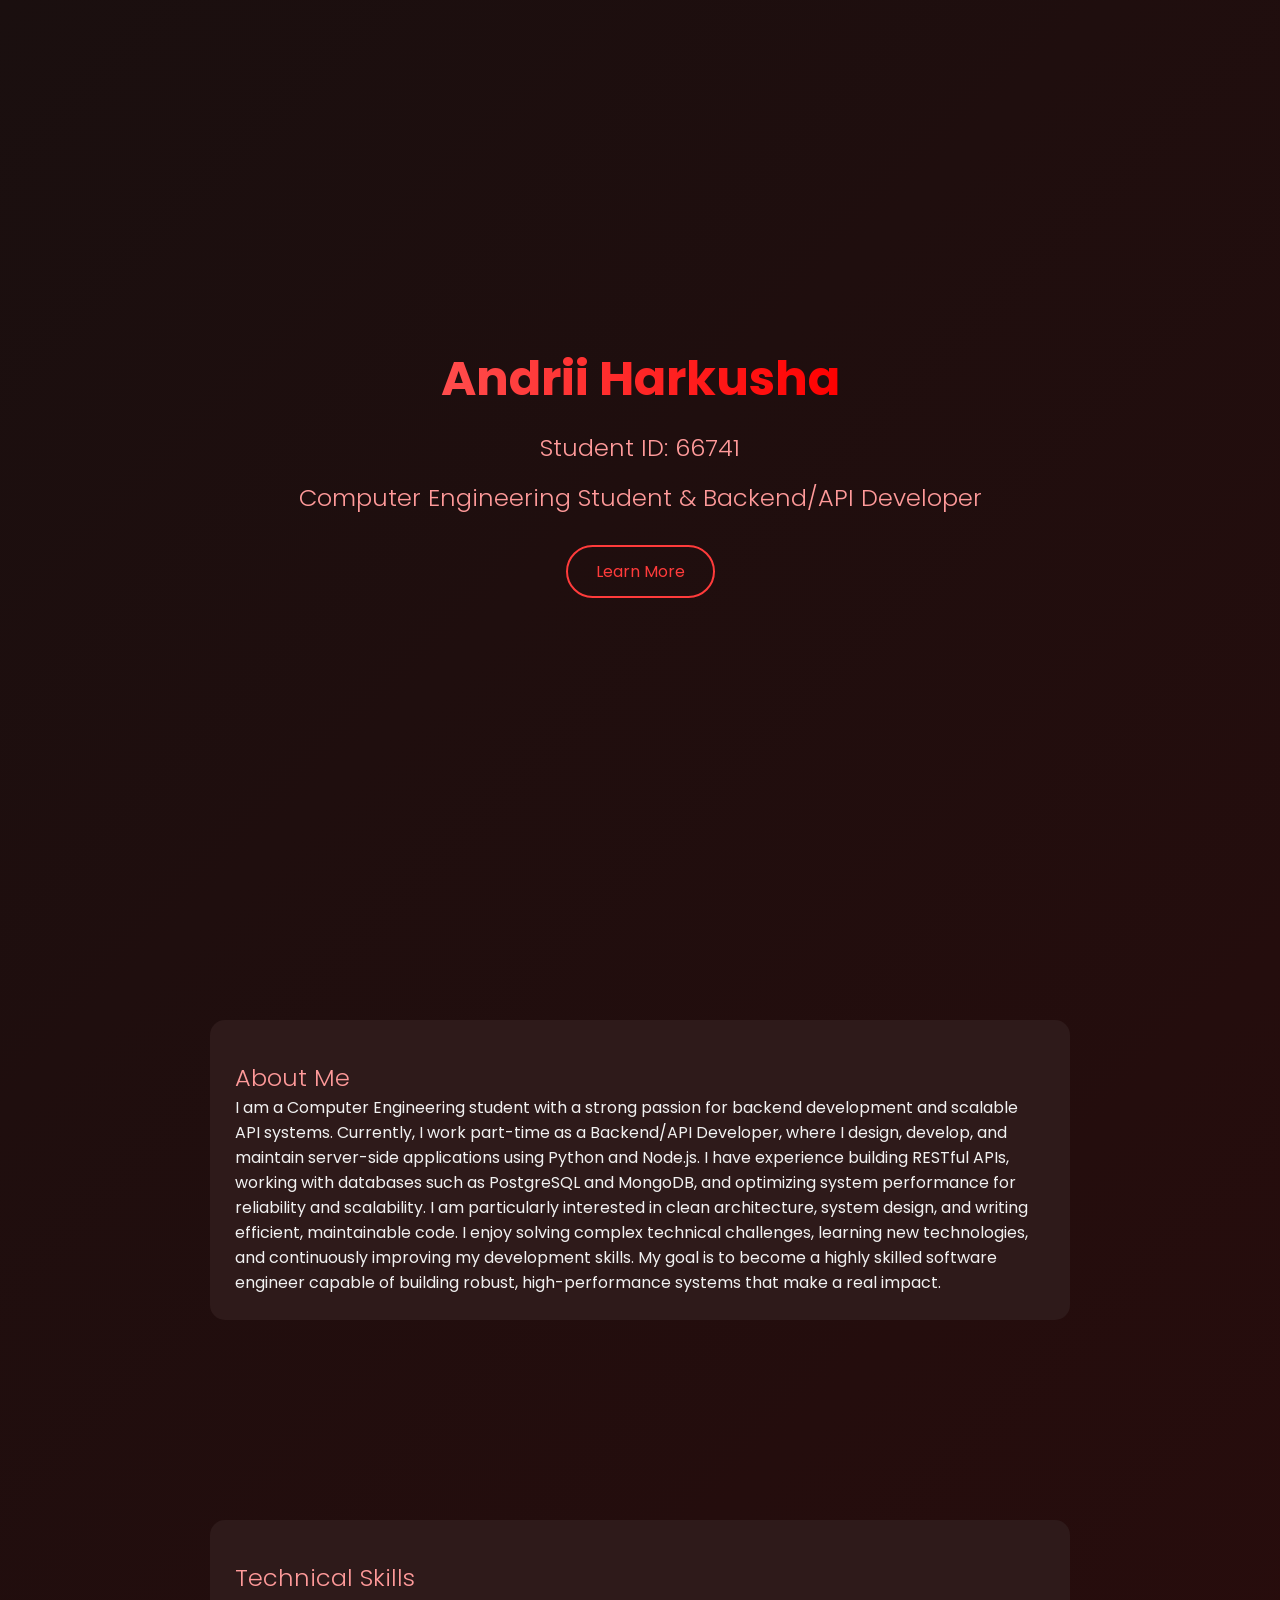
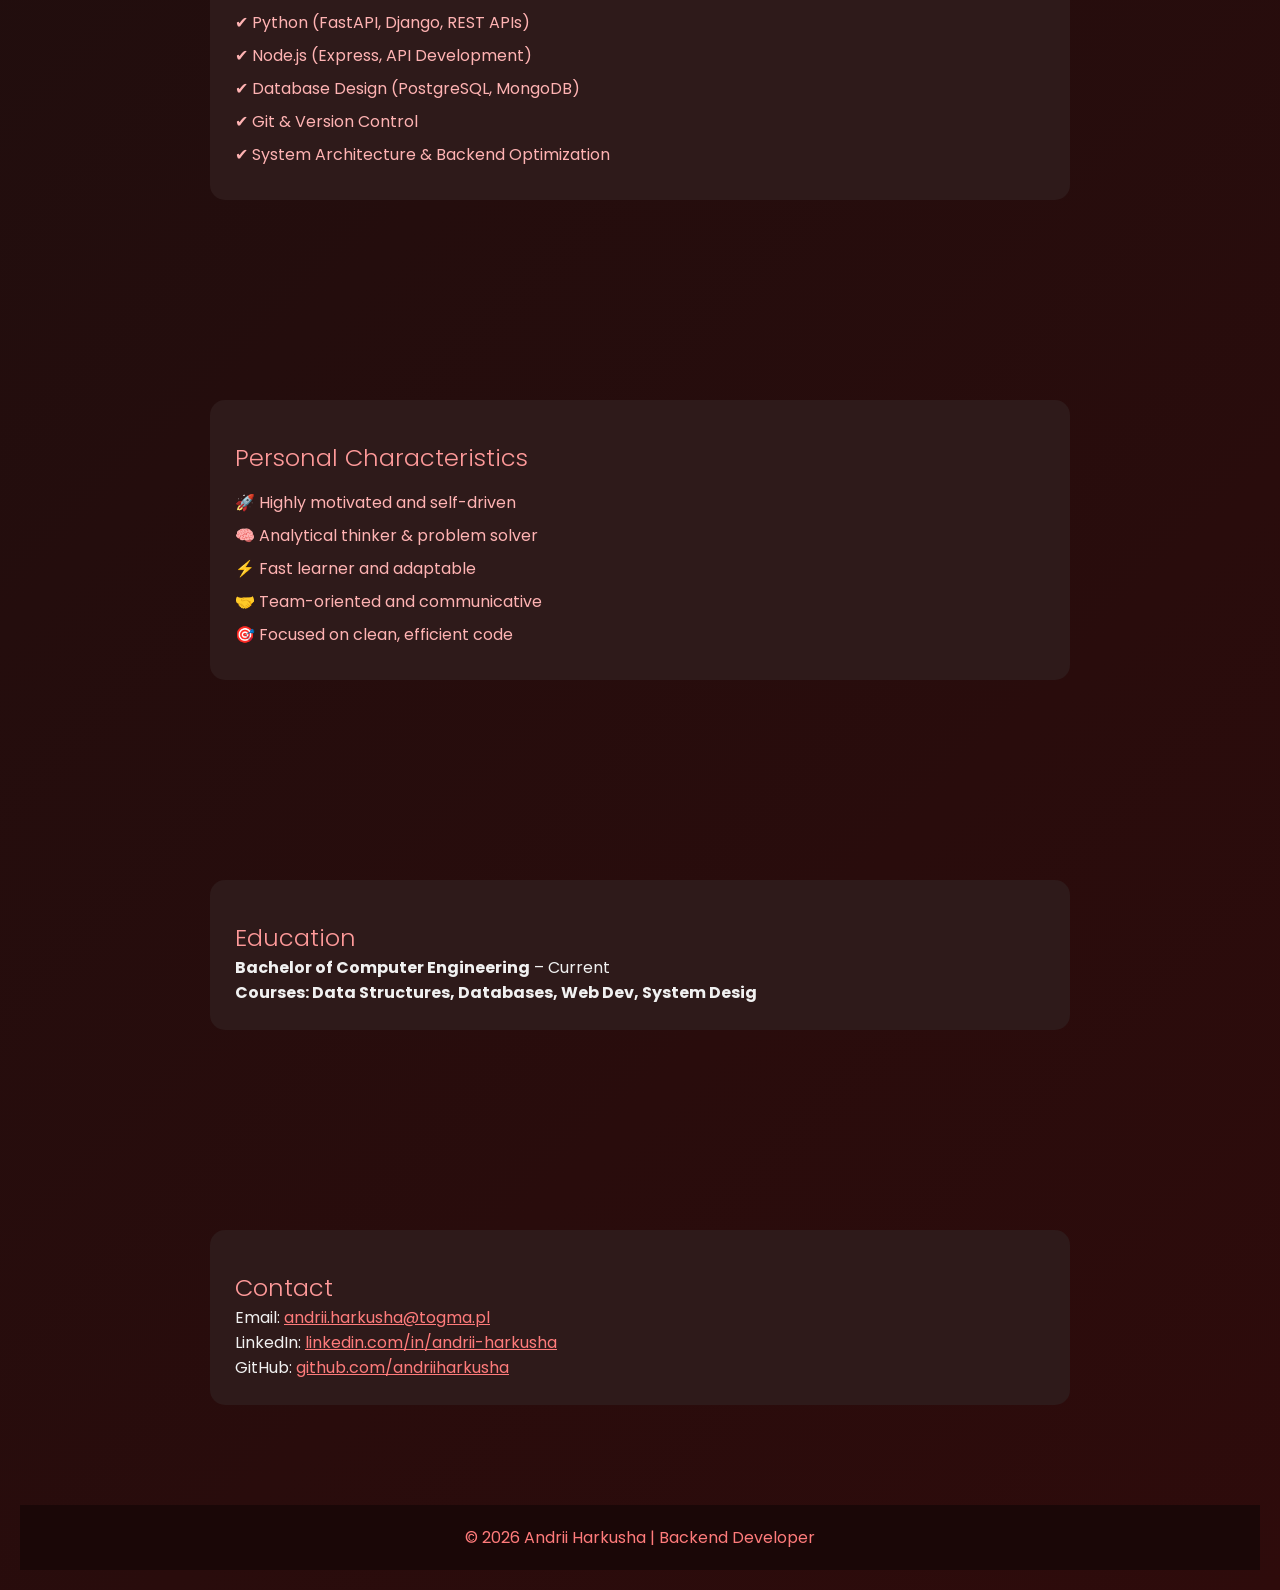
<file: zad1/index.html>
<!DOCTYPE html>
<html lang="en">
<head>
<meta charset="UTF-8">
<meta name="viewport" content="width=device-width, initial-scale=1.0">

<link href="https://fonts.googleapis.com/css2?family=Poppins:wght@300;400;600&display=swap" rel="stylesheet">

<title>Andrii Harkusha 66741 | Portfolio</title>
</head>
<style>

* {
    margin: 0;
    padding: 0;
    box-sizing: border-box;
    scroll-behavior: smooth;
    font-family: 'Poppins', sans-serif;
}

body {
    color: #f1f1f1;
    padding: 20px;
    transition: background 0.3s ease, color 0.3s ease;
}

header {
    height: 100vh;
    display: flex;
    flex-direction: column;
    justify-content: center;
    align-items: center;
    text-align: center;
}

h1 {
    font-size: 3rem;
    -webkit-background-clip: text;
    -webkit-text-fill-color: transparent;
}

h2 {
    margin-top: 15px;
    font-weight: 300;
}

.btn {
    margin-top: 30px;
    padding: 12px 28px;
    border-radius: 30px;
    text-decoration: none;
    transition: 0.3s ease;
}

section {
    padding: 80px 20px;
    max-width: 900px;
    margin: auto;
}

.card {
    padding: 25px;
    margin: 20px 0;
    border-radius: 15px;
    transition: 0.3s ease;
}

.card:hover {
    transform: translateY(-8px);
}

ul {
    list-style: none;
    margin-top: 15px;
}

li {
    margin: 8px 0;
}

footer {
    text-align: center;
    padding: 20px;
}

/* RED THEME */

.theme-red {
    background: linear-gradient(135deg, #1a0f0f, #2e0b0b);
}


.theme-red h2 {
    color: #ff9a9a;
}

.theme-red .btn {
    border: 2px solid #ff3b3b;
    color: #ff3b3b;
}

.theme-red .btn:hover {
    background: #ff3b3b;
    color: white;
    box-shadow: 0 0 15px #ff3b3b;
}

.theme-red .card {
    background: #2e1a1a;
}

.theme-red .card:hover {
    box-shadow: 0 10px 25px rgba(255, 59, 59, 0.4);
}

.theme-red li {
    color: #ffb3b3;
}

.theme-red footer {
    background: #1a0707;
    color: #ff7b7b;
}

.theme-red a {
    color: #ff7b7b;
}

/* GREEN THEME */
.theme-green {
    background: linear-gradient(135deg, #0f1a12, #0b2e13);
}



.theme-green h2 {
    color: #a7f3d0;
}

.theme-green .btn {
    border: 2px solid #2e8b57;
    color: #2e8b57;
}

.theme-green .btn:hover {
    background: #2e8b57;
    color: white;
    box-shadow: 0 0 15px #2e8b57;
}

.theme-green .card {
    background: #1a2e1f;
}

.theme-green .card:hover {
    box-shadow: 0 10px 25px rgba(46,139,87,0.4);
}

.theme-green li {
    color: #bbf7d0;
}

.theme-green footer {
    background: #071a0c;
    color: #6ee7b7;
}

.theme-green a {
    color: #6ee7b7;
}

form {
    display: flex;
    flex-direction: column;
    gap: 12px;
    margin-top: 20px;
}

input, textarea {
    padding: 10px;
    border-radius: 8px;
    border: none;
    outline: none;
}

textarea {
    min-height: 120px;
    resize: vertical;
}

h1 {
    font-size: 3rem;
    color: white;
}

.theme-red h1 {
    background: linear-gradient(90deg, #ff4d4d, #ff0000);
    -webkit-background-clip: text;
    -webkit-text-fill-color: transparent;
}

.theme-green h1 {
    background: linear-gradient(90deg, #2e8b57, #00c853);
    -webkit-background-clip: text;
    -webkit-text-fill-color: transparent;
}
</style>
<body class="theme-red"> 
<header>
    <h1>Andrii Harkusha</h1>
    <h2>Student ID: 66741</h2>
    <h2>Computer Engineering Student & Backend/API Developer</h2>

    <a href="#about" class="btn">Learn More</a>

</header>

<section id="about">
    <div class="card">
        <h2>About Me</h2>
        <p class="about-text">
            I am a Computer Engineering student with a strong passion for backend development 
            and scalable API systems. Currently, I work part-time as a Backend/API Developer, 
            where I design, develop, and maintain server-side applications using Python and Node.js. 
            I have experience building RESTful APIs, working with databases such as PostgreSQL 
            and MongoDB, and optimizing system performance for reliability and scalability.

            I am particularly interested in clean architecture, system design, and writing 
            efficient, maintainable code. I enjoy solving complex technical challenges, 
            learning new technologies, and continuously improving my development skills. 
            My goal is to become a highly skilled software engineer capable of building 
            robust, high-performance systems that make a real impact.
        </p>
    </div>
</section>

<!-- Skills -->
<section id="skills">
    <div class="card">
        <h2>Technical Skills</h2>
        <ul id="skills-list">
           
            <li>  ✔ Python (FastAPI, Django, REST APIs) </li>
            <li>    ✔ Node.js (Express, API Development) </li>
            <li>   ✔ Database Design (PostgreSQL, MongoDB) </li>
            <li>   ✔ Git & Version Control </li>
            <li>   ✔ System Architecture & Backend Optimization </li>
           
        </ul>
    </div>
</section>

<!-- Characteristics -->
<section id="characteristics">
    <div class="card">
        <h2>Personal Characteristics</h2>
        <ul id="characteristics-list">
            <li>🚀 Highly motivated and self-driven</li>
            <li>🧠 Analytical thinker & problem solver</li>
            <li>⚡ Fast learner and adaptable</li>
            <li>🤝 Team-oriented and communicative</li>
            <li>🎯 Focused on clean, efficient code</li>
        </ul>
    </div>
</section>


<!-- Education -->
<section id="education">
    <div class="card">
        <h2>Education</h2>
         <p class="about-text"><strong>Bachelor of Computer Engineering</strong> – Current</p>
         <p class="about-text"><strong>  Courses: Data Structures, Databases, Web Dev, System Desig</strong></p>
      
    </div>
</section>


<section id="contact">
    <div class="card">
        <h2>Contact</h2>
        <p>Email: <a href="mailto:andrii.harkusha@togma.pl">andrii.harkusha@togma.pl</a></p>
        <p>LinkedIn: <a href="https://www.linkedin.com/in/an" target="_blank">linkedin.com/in/andrii-harkusha</a></p>
        <p>GitHub: <a href="https://github.com/adwdhs" target="_blank">github.com/andriiharkusha</a></p>
    </div>
</section>

<footer>
    © 2026 Andrii Harkusha | Backend Developer
</footer>

</body>
</html>
</file>
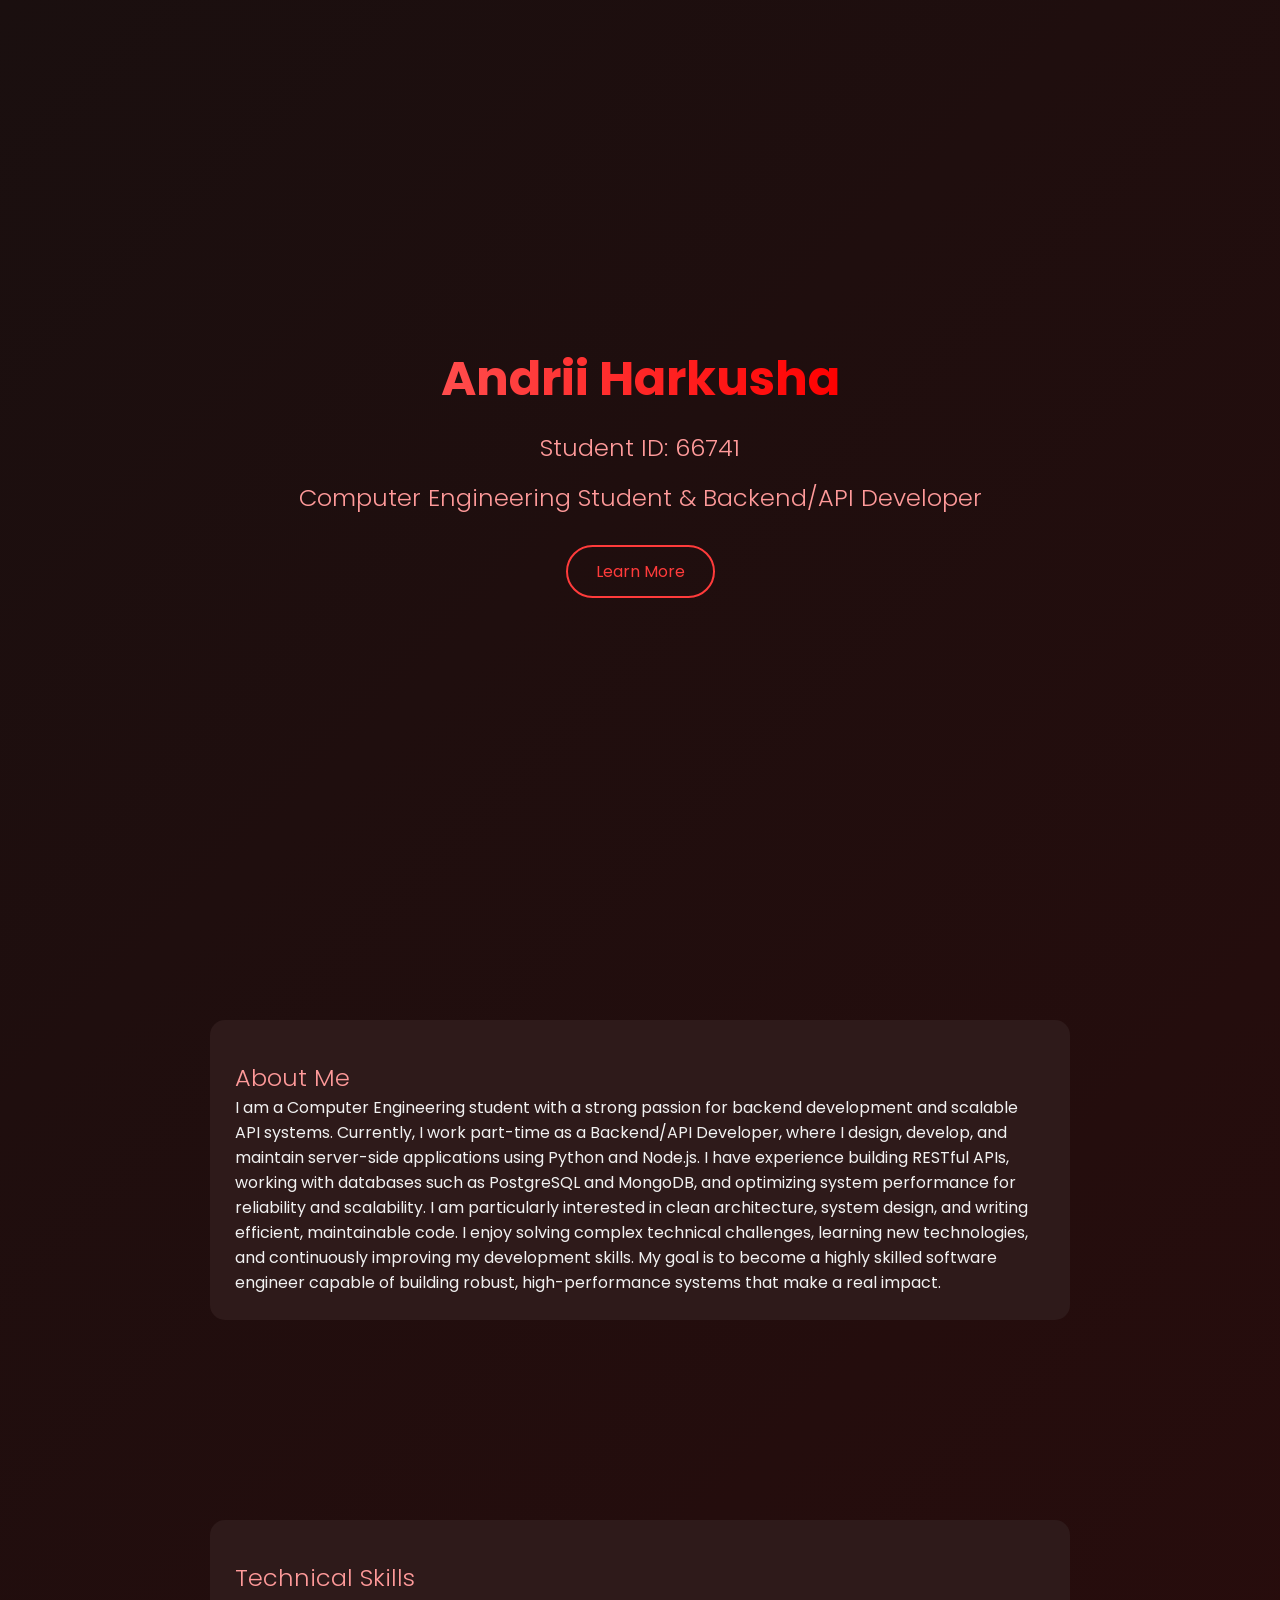
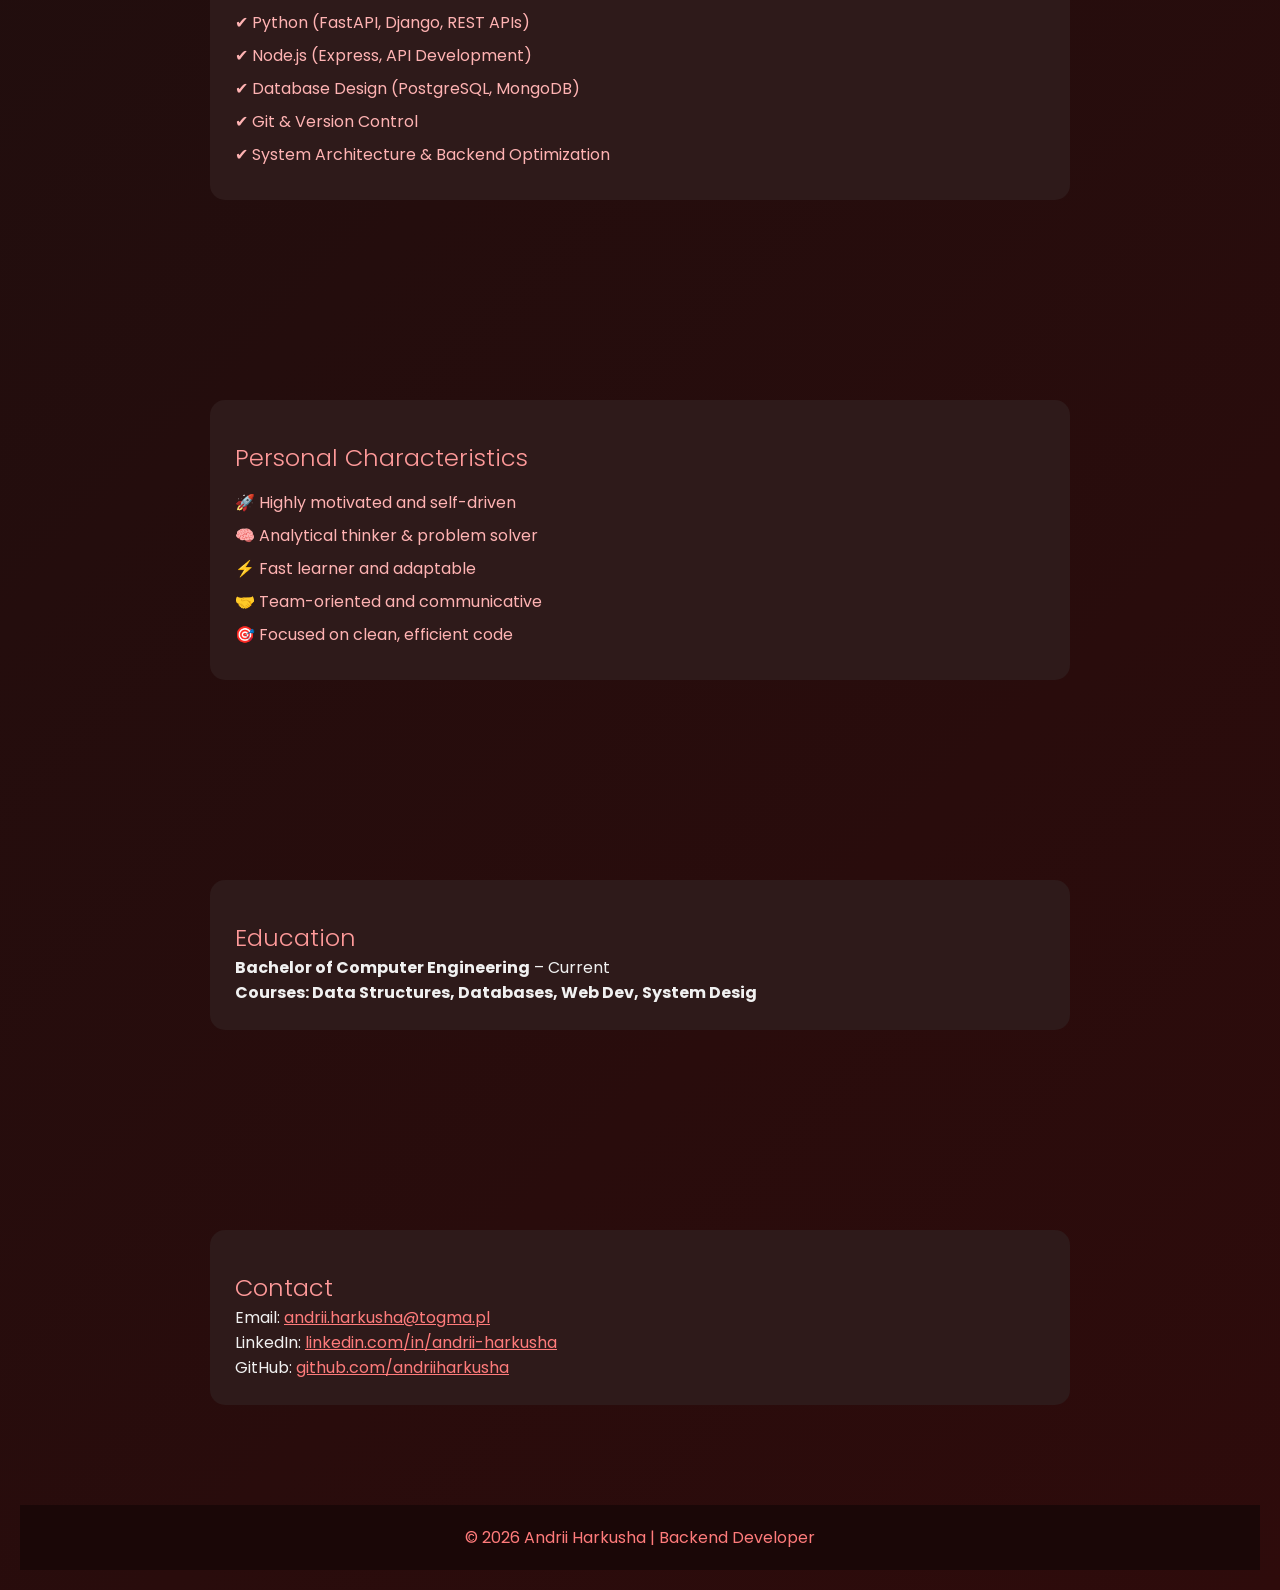
<file: zad2/index.html>
<!DOCTYPE html>
<html lang="en">
<head>
<meta charset="UTF-8">
<meta name="viewport" content="width=device-width, initial-scale=1.0">

<link href="https://fonts.googleapis.com/css2?family=Poppins:wght@300;400;600&display=swap" rel="stylesheet">
<link rel="stylesheet" href="./styles.css">
<title>Andrii Harkusha 66741 | Portfolio</title>
</head>

<body class="theme-red"> 
<header>
    <h1>Andrii Harkusha</h1>
    <h2>Student ID: 66741</h2>
    <h2>Computer Engineering Student & Backend/API Developer</h2>

    <a href="#about" class="btn">Learn More</a>

</header>

<section id="about">
    <div class="card">
        <h2>About Me</h2>
        <p class="about-text">
            I am a Computer Engineering student with a strong passion for backend development 
            and scalable API systems. Currently, I work part-time as a Backend/API Developer, 
            where I design, develop, and maintain server-side applications using Python and Node.js. 
            I have experience building RESTful APIs, working with databases such as PostgreSQL 
            and MongoDB, and optimizing system performance for reliability and scalability.

            I am particularly interested in clean architecture, system design, and writing 
            efficient, maintainable code. I enjoy solving complex technical challenges, 
            learning new technologies, and continuously improving my development skills. 
            My goal is to become a highly skilled software engineer capable of building 
            robust, high-performance systems that make a real impact.
        </p>
    </div>
</section>

<!-- Skills -->
<section id="skills">
    <div class="card">
        <h2>Technical Skills</h2>
        <ul id="skills-list">
           
            <li>  ✔ Python (FastAPI, Django, REST APIs) </li>
            <li>    ✔ Node.js (Express, API Development) </li>
            <li>   ✔ Database Design (PostgreSQL, MongoDB) </li>
            <li>   ✔ Git & Version Control </li>
            <li>   ✔ System Architecture & Backend Optimization </li>
           
        </ul>
    </div>
</section>

<!-- Characteristics -->
<section id="characteristics">
    <div class="card">
        <h2>Personal Characteristics</h2>
        <ul id="characteristics-list">
            <li>🚀 Highly motivated and self-driven</li>
            <li>🧠 Analytical thinker & problem solver</li>
            <li>⚡ Fast learner and adaptable</li>
            <li>🤝 Team-oriented and communicative</li>
            <li>🎯 Focused on clean, efficient code</li>
        </ul>
    </div>
</section>


<!-- Education -->
<section id="education">
    <div class="card">
        <h2>Education</h2>
         <p class="about-text"><strong>Bachelor of Computer Engineering</strong> – Current</p>
         <p class="about-text"><strong>  Courses: Data Structures, Databases, Web Dev, System Desig</strong></p>
      
    </div>
</section>


<section id="contact">
    <div class="card">
        <h2>Contact</h2>
        <p>Email: <a href="mailto:andrii.harkusha@togma.pl">andrii.harkusha@togma.pl</a></p>
        <p>LinkedIn: <a href="https://www.linkedin.com/in/an" target="_blank">linkedin.com/in/andrii-harkusha</a></p>
        <p>GitHub: <a href="https://github.com/adwdhs" target="_blank">github.com/andriiharkusha</a></p>
    </div>
</section>

<footer>
    © 2026 Andrii Harkusha | Backend Developer
</footer>

</body>
</html>
</file>
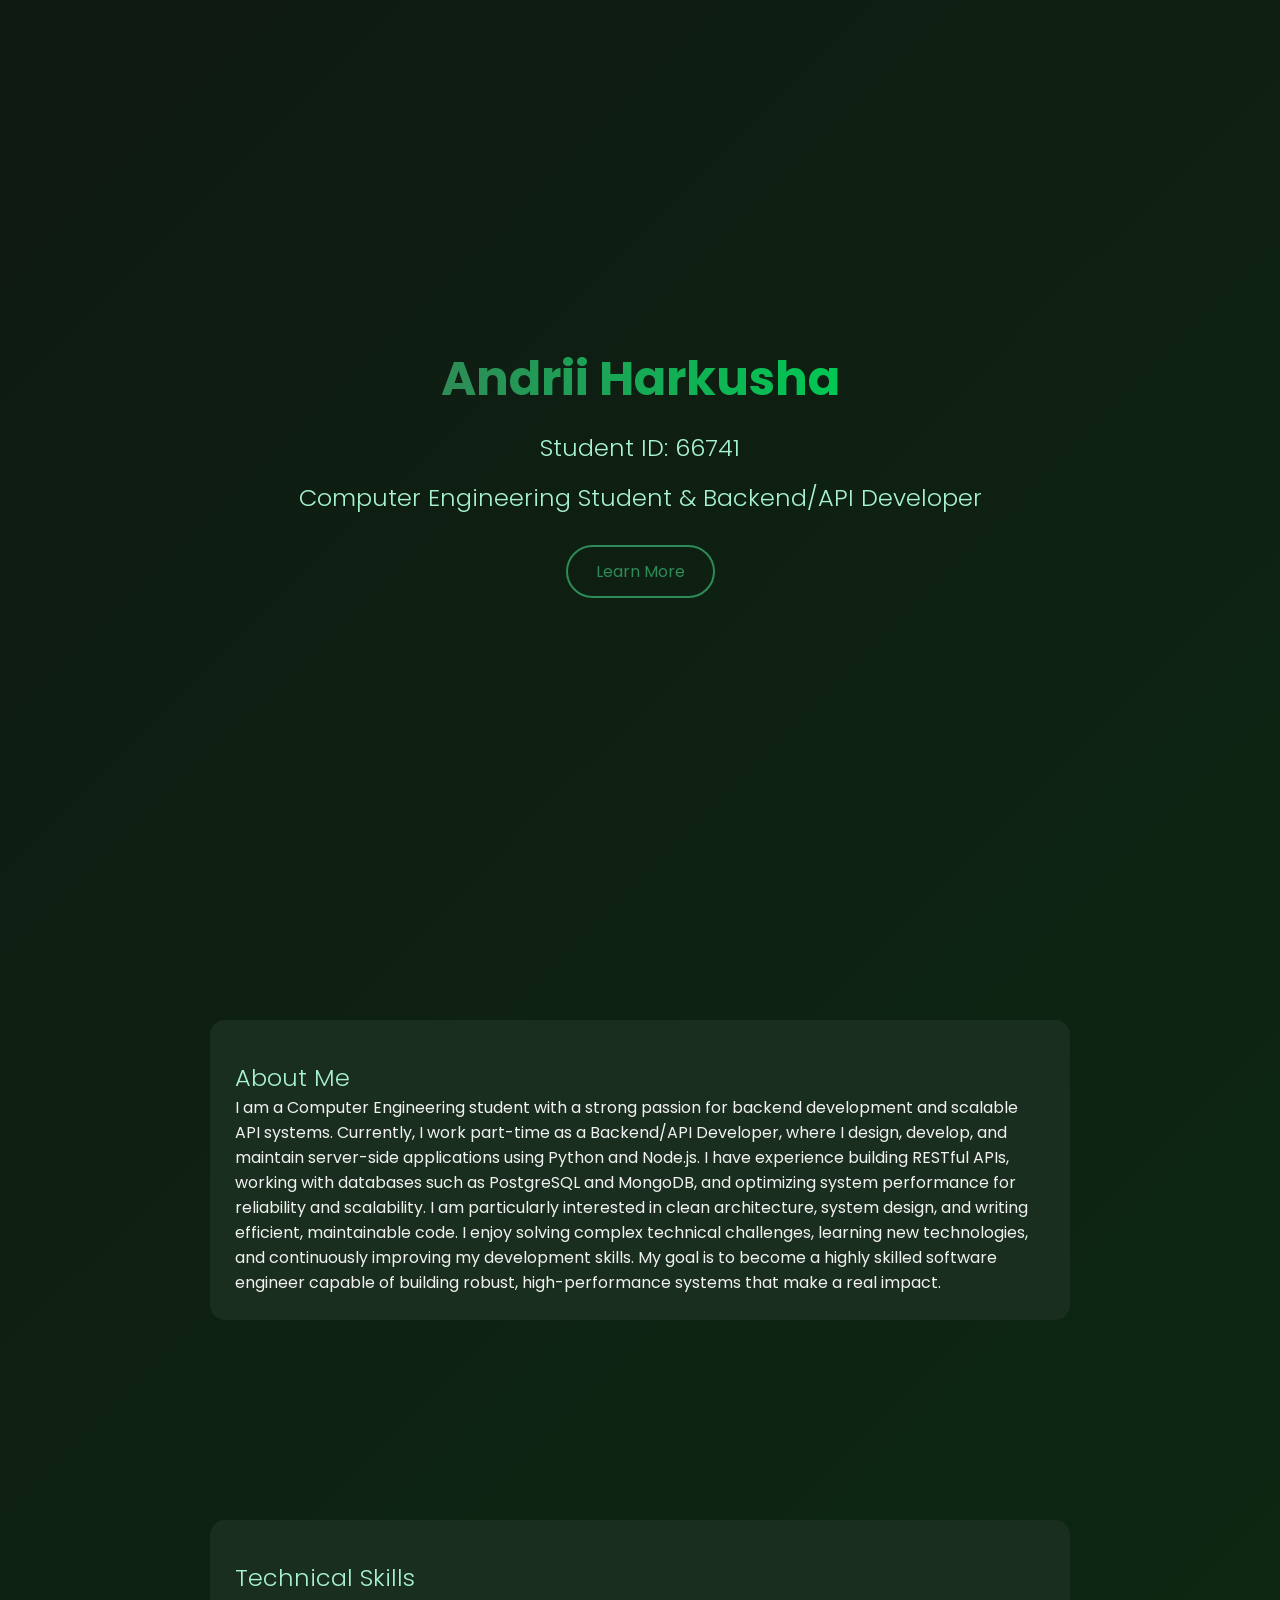
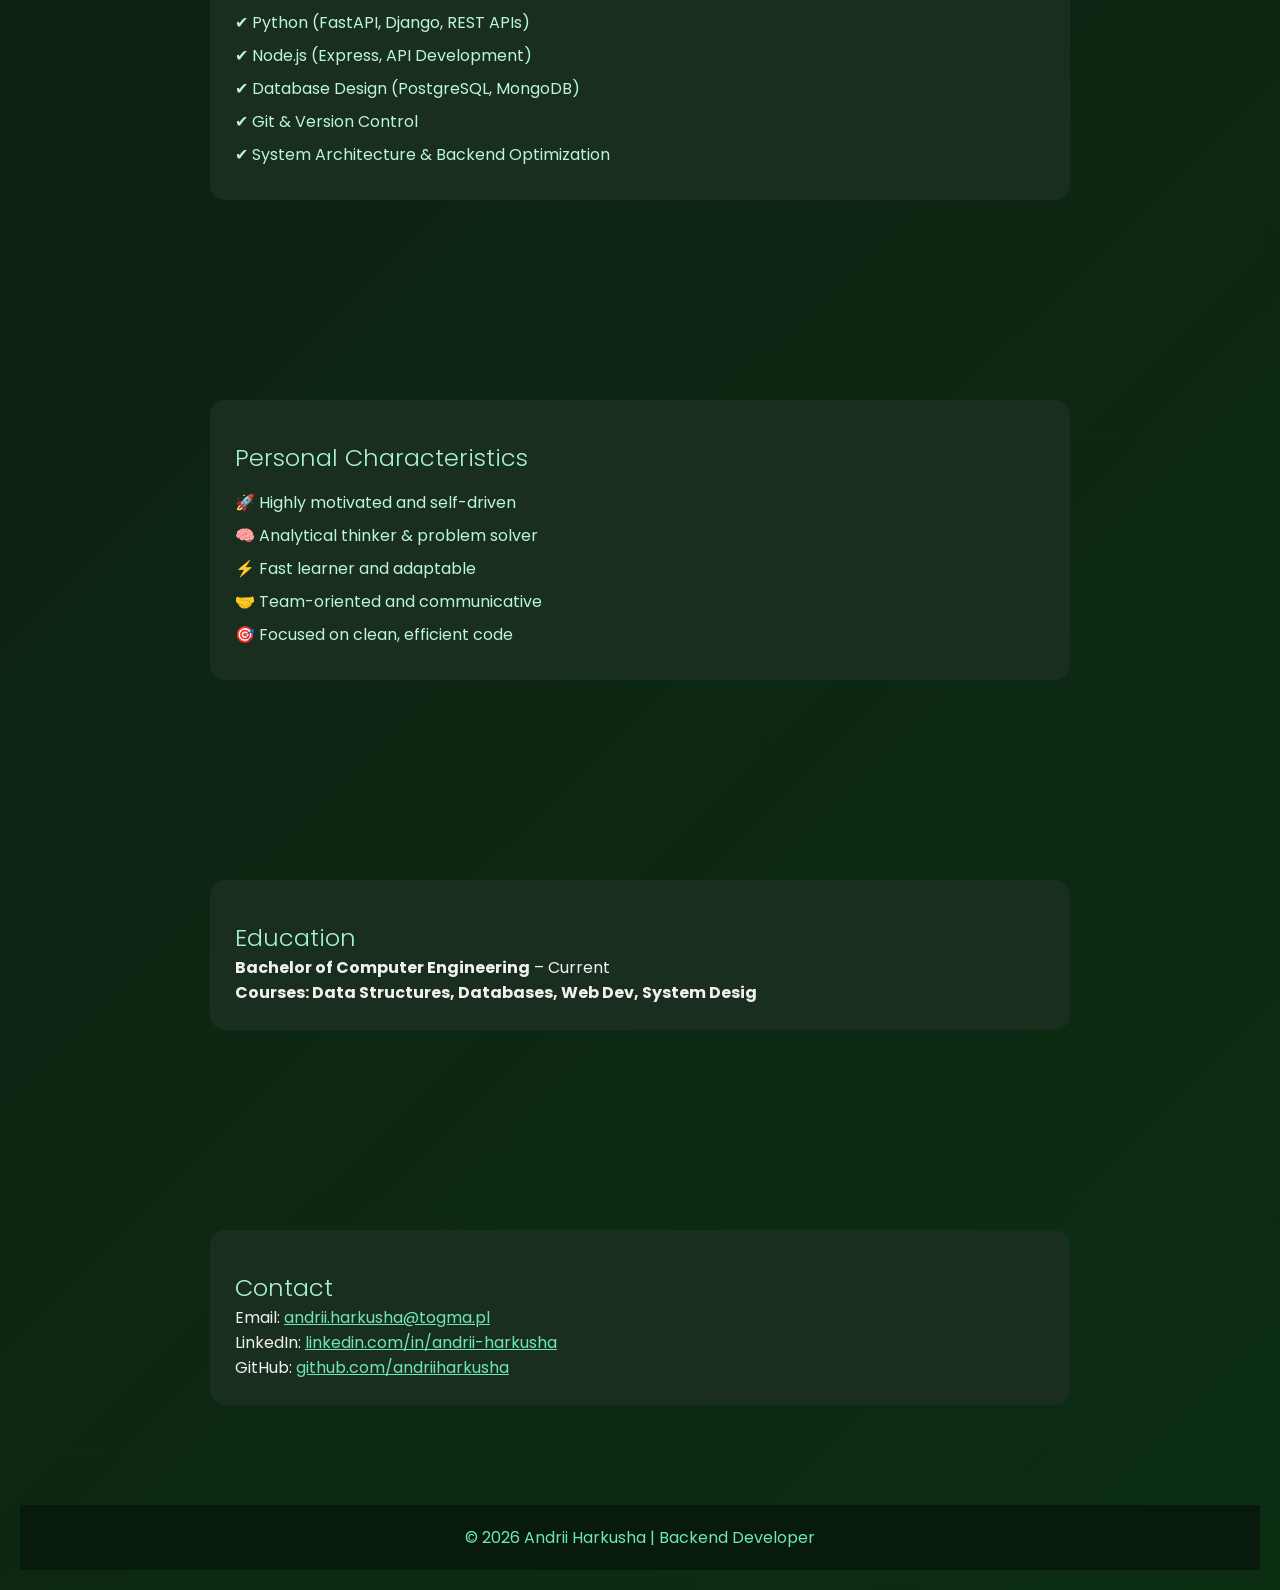
<file: zad3/index.html>
<!DOCTYPE html>
<html lang="en">
<head>
<meta charset="UTF-8">
<meta name="viewport" content="width=device-width, initial-scale=1.0">

<link href="https://fonts.googleapis.com/css2?family=Poppins:wght@300;400;600&display=swap" rel="stylesheet">
<link rel="stylesheet" href="./green.css">
<title>Andrii Harkusha 66741 | Portfolio</title>
</head>

<body class="theme-green"> 
<header>
    <h1>Andrii Harkusha</h1>
    <h2>Student ID: 66741</h2>
    <h2>Computer Engineering Student & Backend/API Developer</h2>

    <a href="#about" class="btn">Learn More</a>

</header>

<section id="about">
    <div class="card">
        <h2>About Me</h2>
        <p class="about-text">
            I am a Computer Engineering student with a strong passion for backend development 
            and scalable API systems. Currently, I work part-time as a Backend/API Developer, 
            where I design, develop, and maintain server-side applications using Python and Node.js. 
            I have experience building RESTful APIs, working with databases such as PostgreSQL 
            and MongoDB, and optimizing system performance for reliability and scalability.

            I am particularly interested in clean architecture, system design, and writing 
            efficient, maintainable code. I enjoy solving complex technical challenges, 
            learning new technologies, and continuously improving my development skills. 
            My goal is to become a highly skilled software engineer capable of building 
            robust, high-performance systems that make a real impact.
        </p>
    </div>
</section>

<!-- Skills -->
<section id="skills">
    <div class="card">
        <h2>Technical Skills</h2>
        <ul id="skills-list">
           
            <li>  ✔ Python (FastAPI, Django, REST APIs) </li>
            <li>    ✔ Node.js (Express, API Development) </li>
            <li>   ✔ Database Design (PostgreSQL, MongoDB) </li>
            <li>   ✔ Git & Version Control </li>
            <li>   ✔ System Architecture & Backend Optimization </li>
           
        </ul>
    </div>
</section>

<!-- Characteristics -->
<section id="characteristics">
    <div class="card">
        <h2>Personal Characteristics</h2>
        <ul id="characteristics-list">
            <li>🚀 Highly motivated and self-driven</li>
            <li>🧠 Analytical thinker & problem solver</li>
            <li>⚡ Fast learner and adaptable</li>
            <li>🤝 Team-oriented and communicative</li>
            <li>🎯 Focused on clean, efficient code</li>
        </ul>
    </div>
</section>


<!-- Education -->
<section id="education">
    <div class="card">
        <h2>Education</h2>
         <p class="about-text"><strong>Bachelor of Computer Engineering</strong> – Current</p>
         <p class="about-text"><strong>  Courses: Data Structures, Databases, Web Dev, System Desig</strong></p>
      
    </div>
</section>


<section id="contact">
    <div class="card">
        <h2>Contact</h2>
        <p>Email: <a href="mailto:andrii.harkusha@togma.pl">andrii.harkusha@togma.pl</a></p>
        <p>LinkedIn: <a href="https://www.linkedin.com/in/an" target="_blank">linkedin.com/in/andrii-harkusha</a></p>
        <p>GitHub: <a href="https://github.com/adwdhs" target="_blank">github.com/andriiharkusha</a></p>
    </div>
</section>

<footer>
    © 2026 Andrii Harkusha | Backend Developer
</footer>

</body>
</html>
</file>
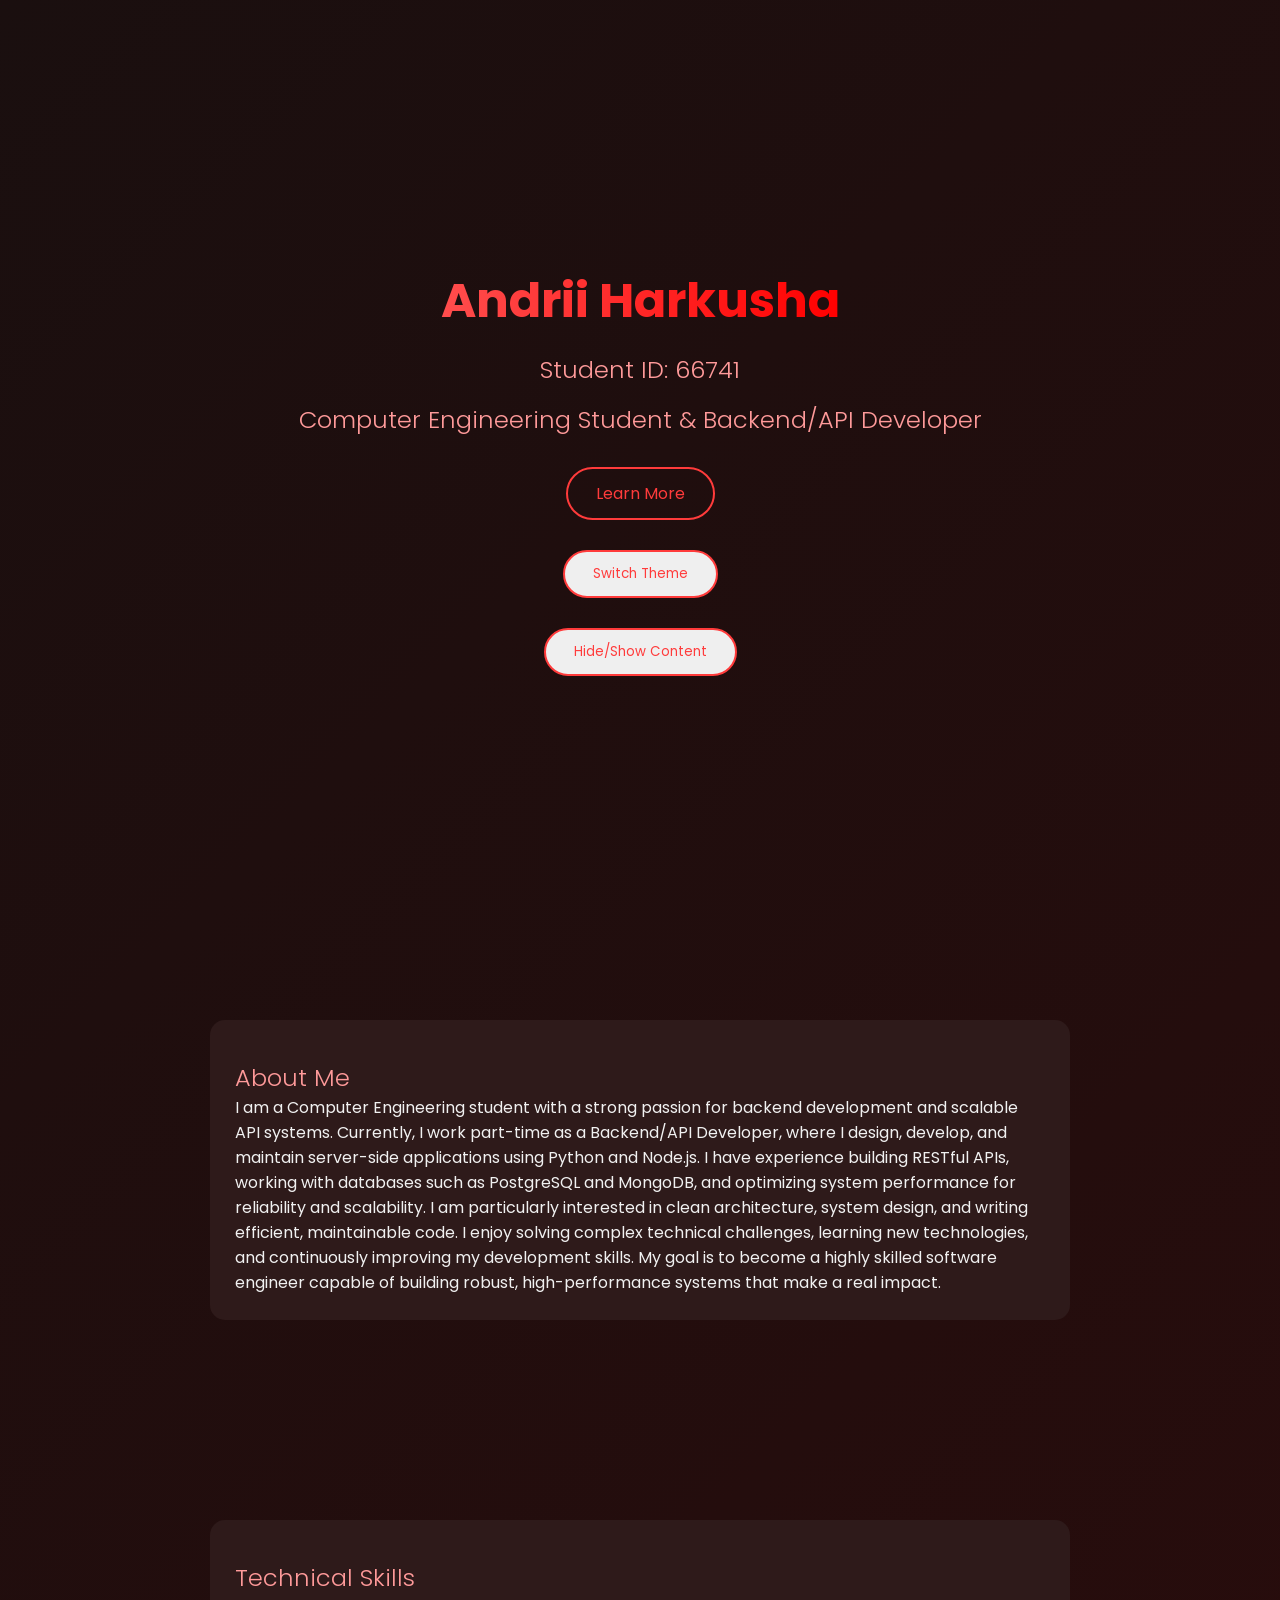
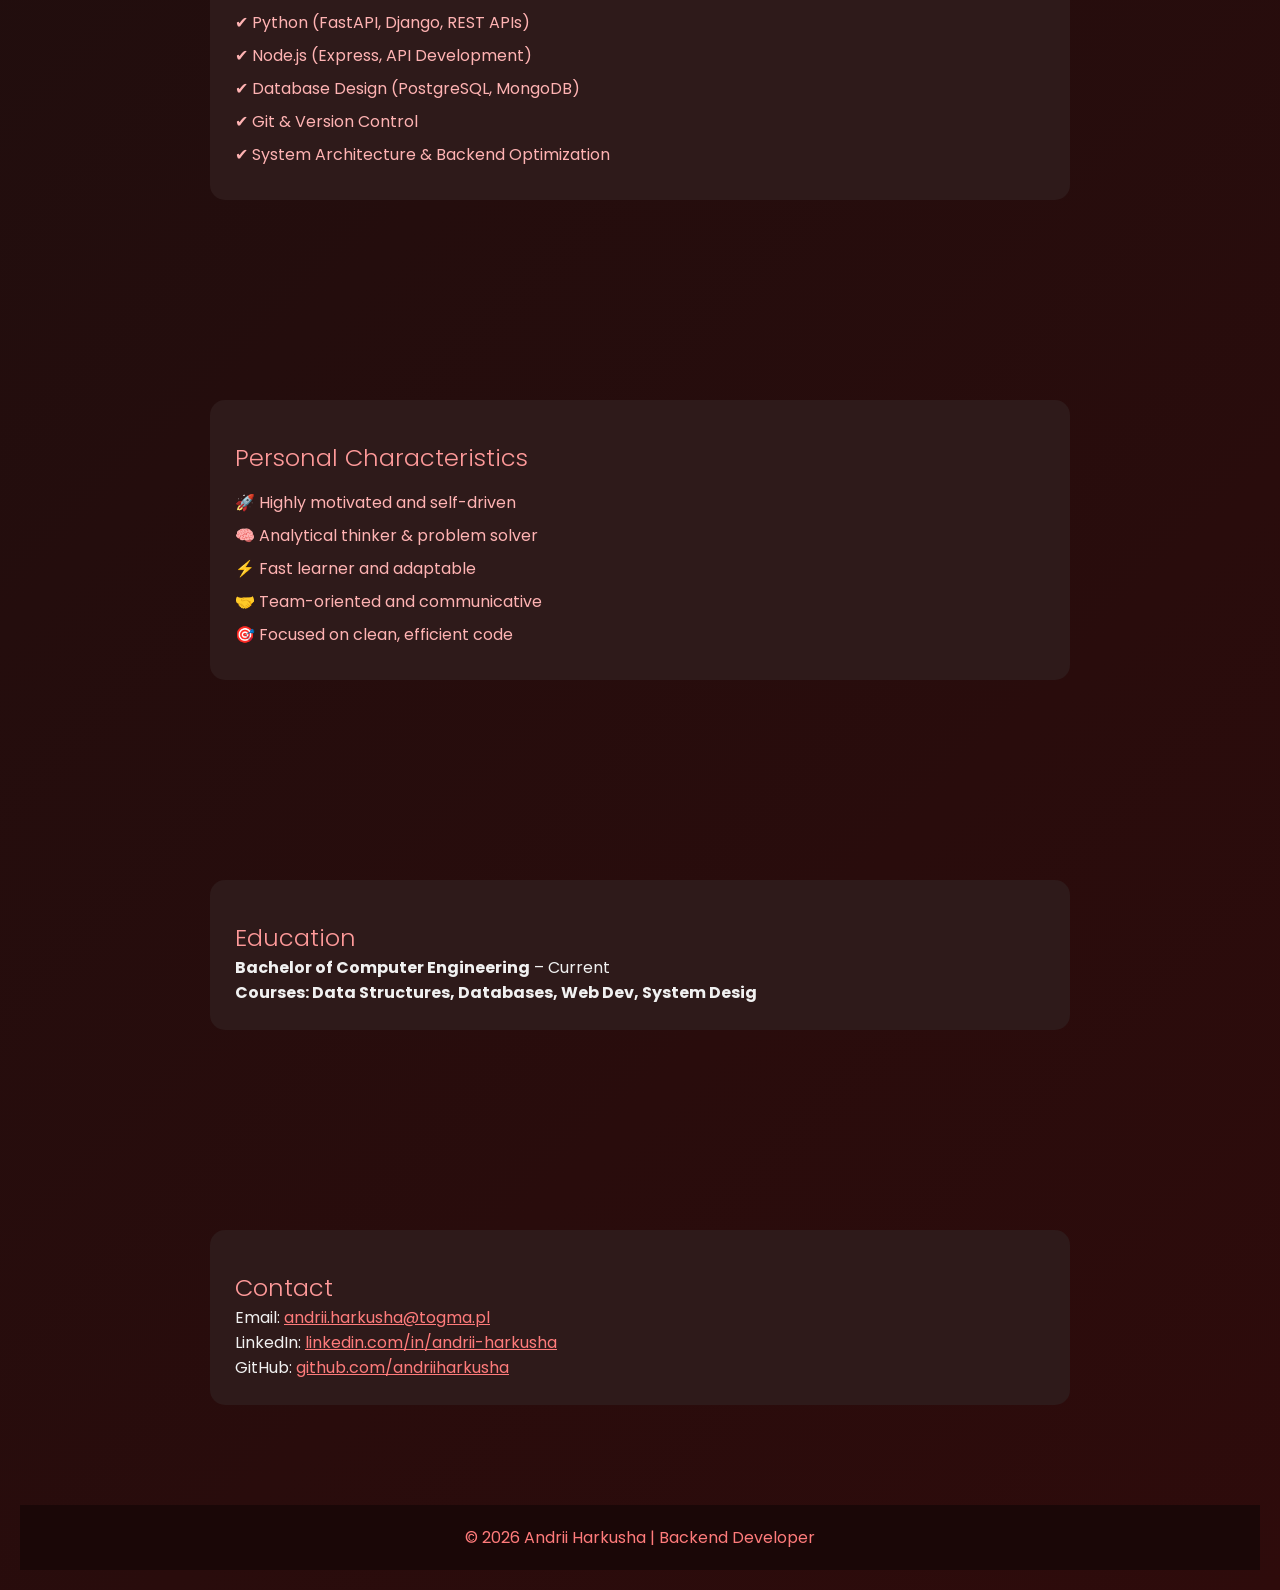
<file: zad4/index.html>
<!DOCTYPE html>
<html lang="en">
<head>
<meta charset="UTF-8">
<meta name="viewport" content="width=device-width, initial-scale=1.0">

<link href="https://fonts.googleapis.com/css2?family=Poppins:wght@300;400;600&display=swap" rel="stylesheet">
<link rel="stylesheet" href="./styles.css">
<title>Andrii Harkusha 66741 | Portfolio</title>
<script src="./script.js"></script>
</head>

<body class="theme-red"> 
<header>
    <h1>Andrii Harkusha</h1>
    <h2>Student ID: 66741</h2>
    <h2>Computer Engineering Student & Backend/API Developer</h2>

    <a href="#about" class="btn">Learn More</a>
  
    <button class="btn" onclick="toggleTheme()">Switch Theme</button>
<button class="btn" onclick="toggleContent()">Hide/Show Content</button>
</header>

<section id="about">
    <div class="card">
        <h2>About Me</h2>
        <p class="about-text">
            I am a Computer Engineering student with a strong passion for backend development 
            and scalable API systems. Currently, I work part-time as a Backend/API Developer, 
            where I design, develop, and maintain server-side applications using Python and Node.js. 
            I have experience building RESTful APIs, working with databases such as PostgreSQL 
            and MongoDB, and optimizing system performance for reliability and scalability.

            I am particularly interested in clean architecture, system design, and writing 
            efficient, maintainable code. I enjoy solving complex technical challenges, 
            learning new technologies, and continuously improving my development skills. 
            My goal is to become a highly skilled software engineer capable of building 
            robust, high-performance systems that make a real impact.
        </p>
    </div>
</section>

<!-- Skills -->
<section id="skills">
    <div class="card">
        <h2>Technical Skills</h2>
        <ul id="skills-list">
           
            <li>  ✔ Python (FastAPI, Django, REST APIs) </li>
            <li>    ✔ Node.js (Express, API Development) </li>
            <li>   ✔ Database Design (PostgreSQL, MongoDB) </li>
            <li>   ✔ Git & Version Control </li>
            <li>   ✔ System Architecture & Backend Optimization </li>
           
        </ul>
    </div>
</section>

<!-- Characteristics -->
<section id="characteristics">
    <div class="card">
        <h2>Personal Characteristics</h2>
        <ul id="characteristics-list">
            <li>🚀 Highly motivated and self-driven</li>
            <li>🧠 Analytical thinker & problem solver</li>
            <li>⚡ Fast learner and adaptable</li>
            <li>🤝 Team-oriented and communicative</li>
            <li>🎯 Focused on clean, efficient code</li>
        </ul>
    </div>
</section>


<!-- Education -->
<section id="education">
    <div class="card">
        <h2>Education</h2>
         <p class="about-text"><strong>Bachelor of Computer Engineering</strong> – Current</p>
         <p class="about-text"><strong>  Courses: Data Structures, Databases, Web Dev, System Desig</strong></p>
      
    </div>
</section>


<section id="contact">
    <div class="card">
        <h2>Contact</h2>
        <p>Email: <a href="mailto:andrii.harkusha@togma.pl">andrii.harkusha@togma.pl</a></p>
        <p>LinkedIn: <a href="https://www.linkedin.com/in/an" target="_blank">linkedin.com/in/andrii-harkusha</a></p>
        <p>GitHub: <a href="https://github.com/adwdhs" target="_blank">github.com/andriiharkusha</a></p>
    </div>
</section>

<footer>
    © 2026 Andrii Harkusha | Backend Developer
</footer>

</body>
</html>
</file>
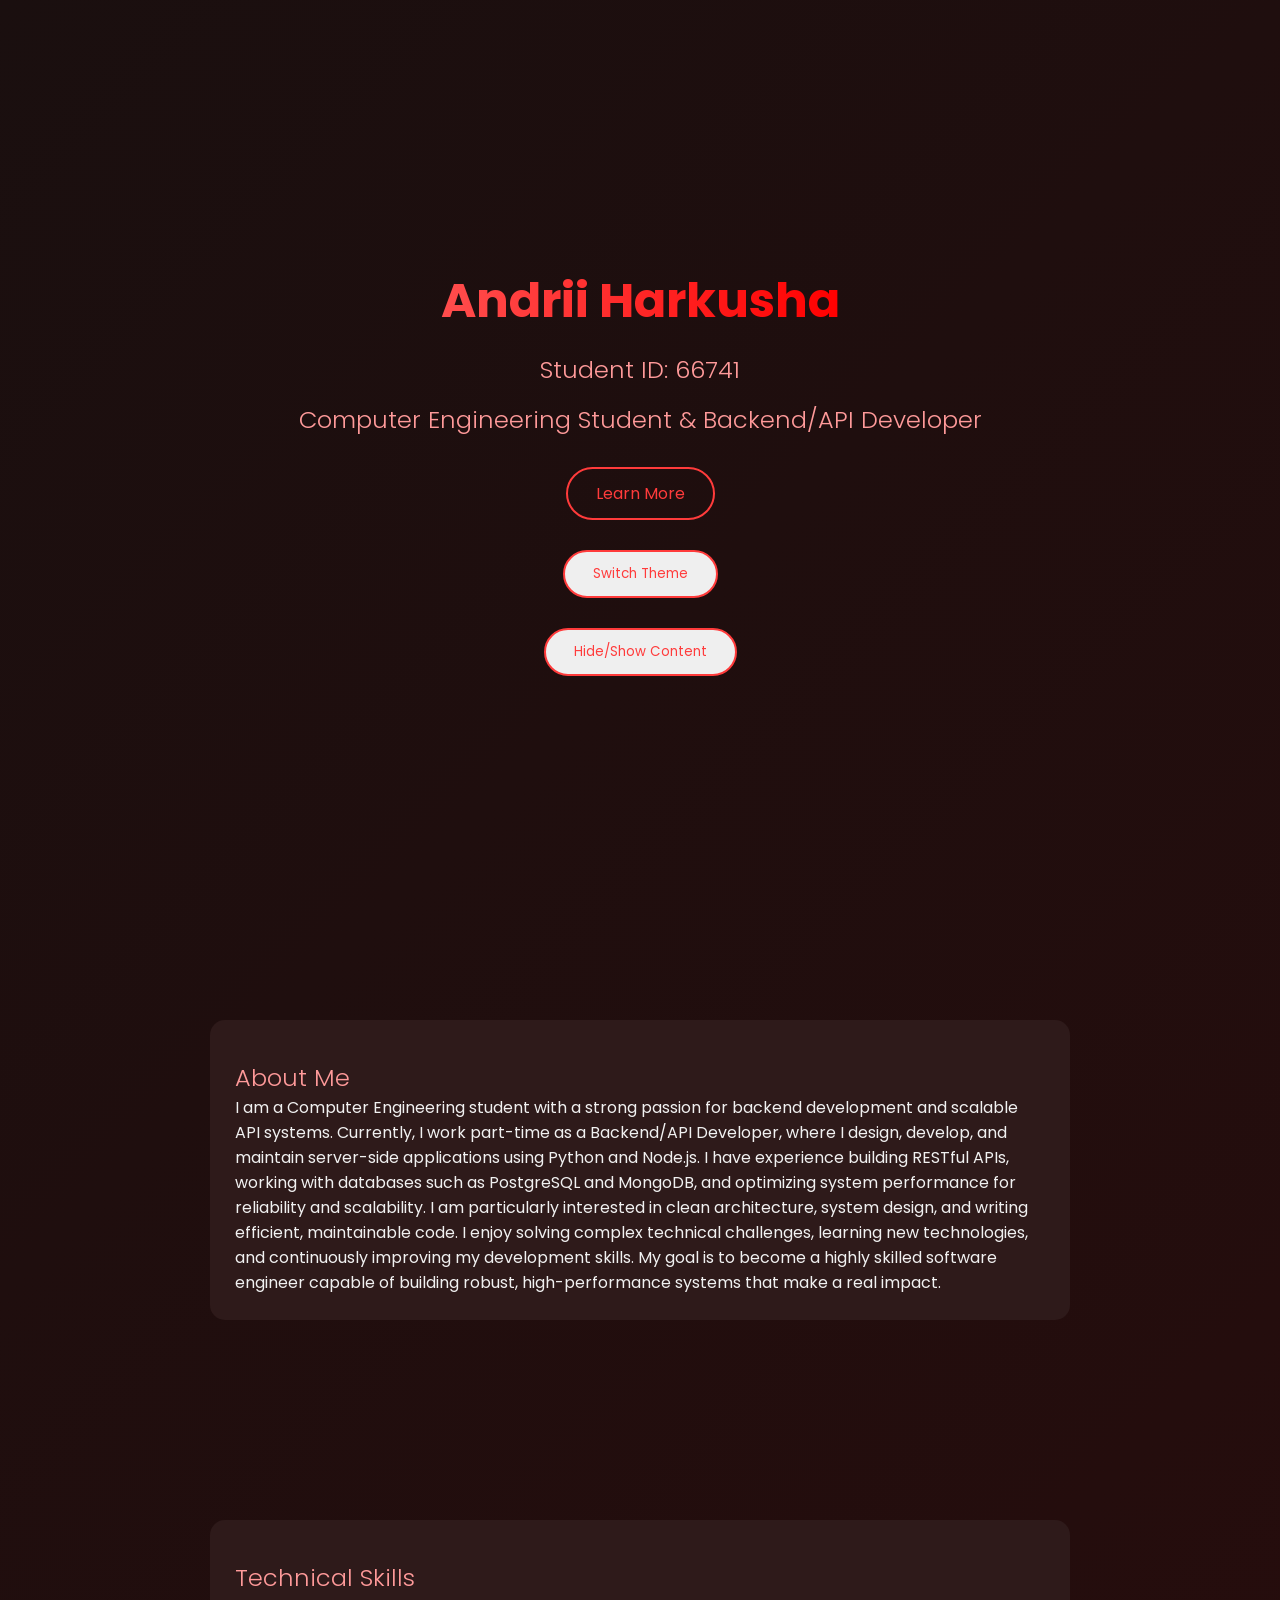
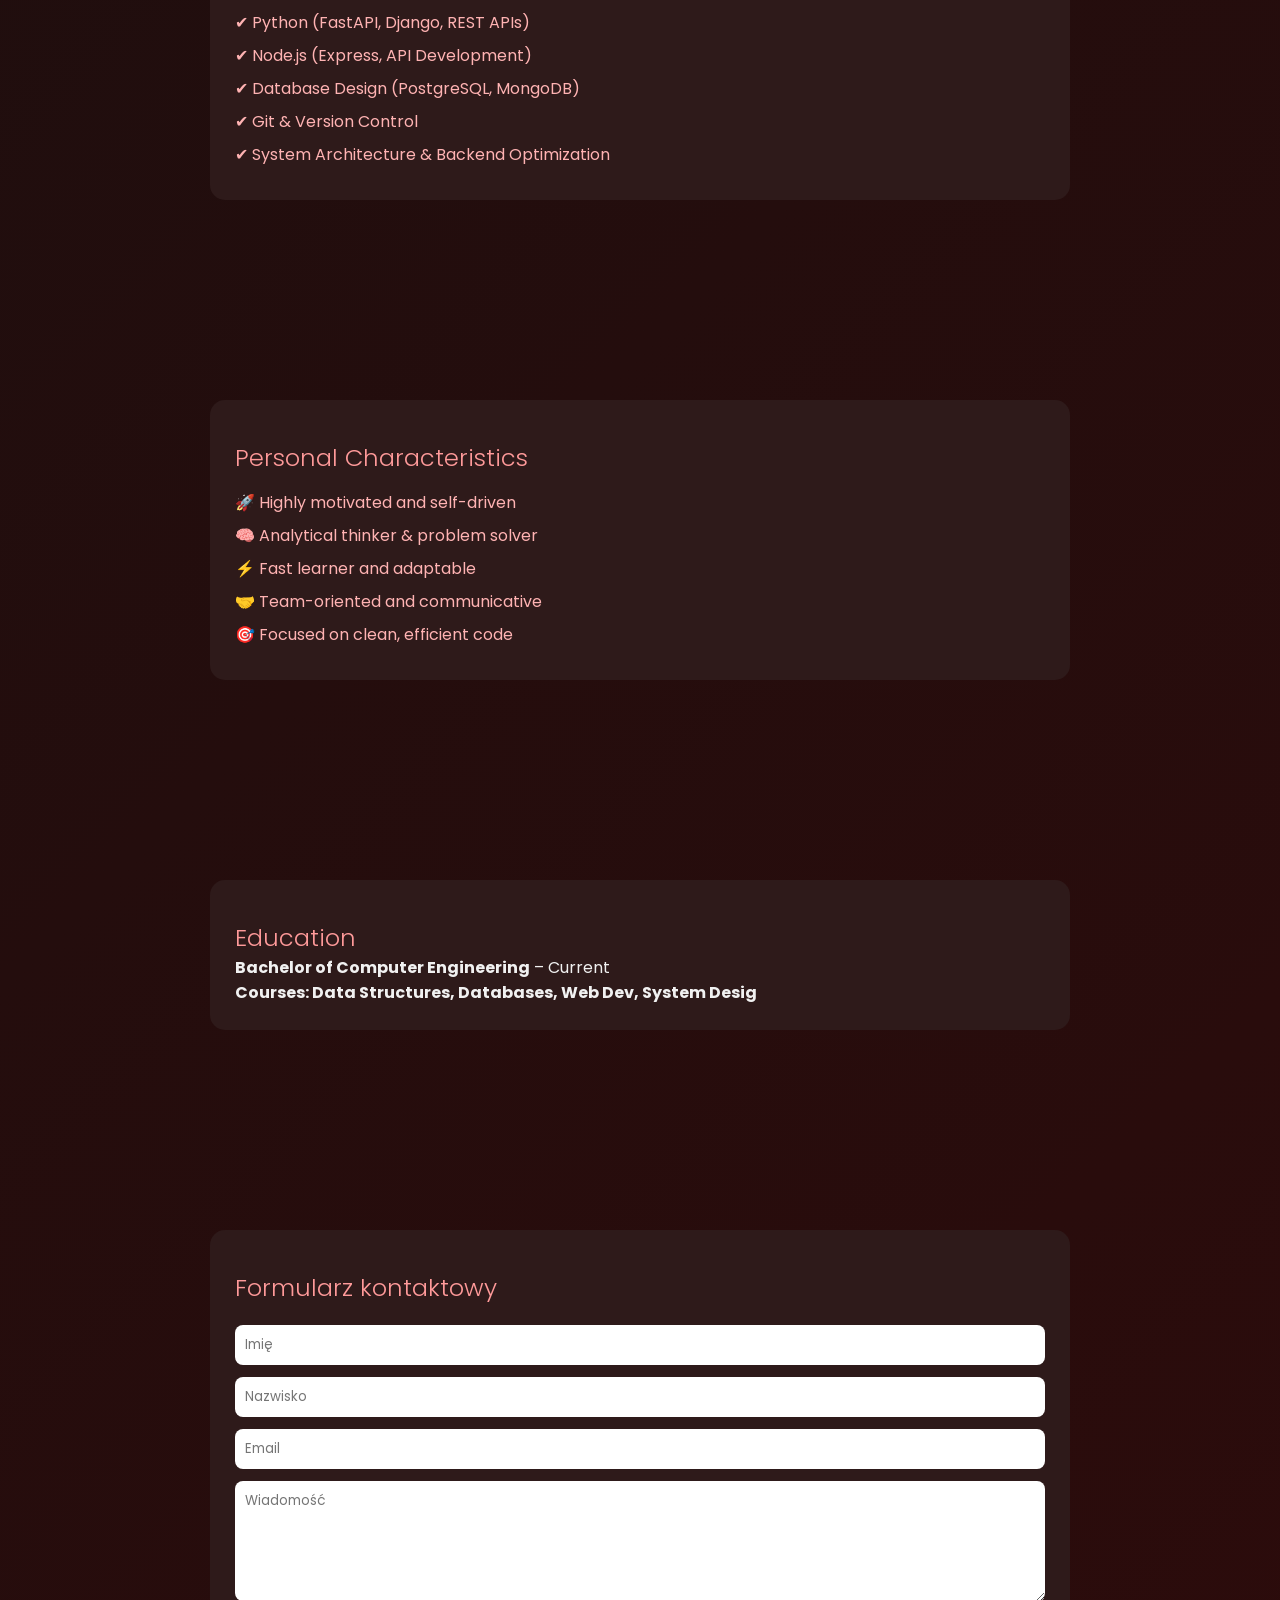
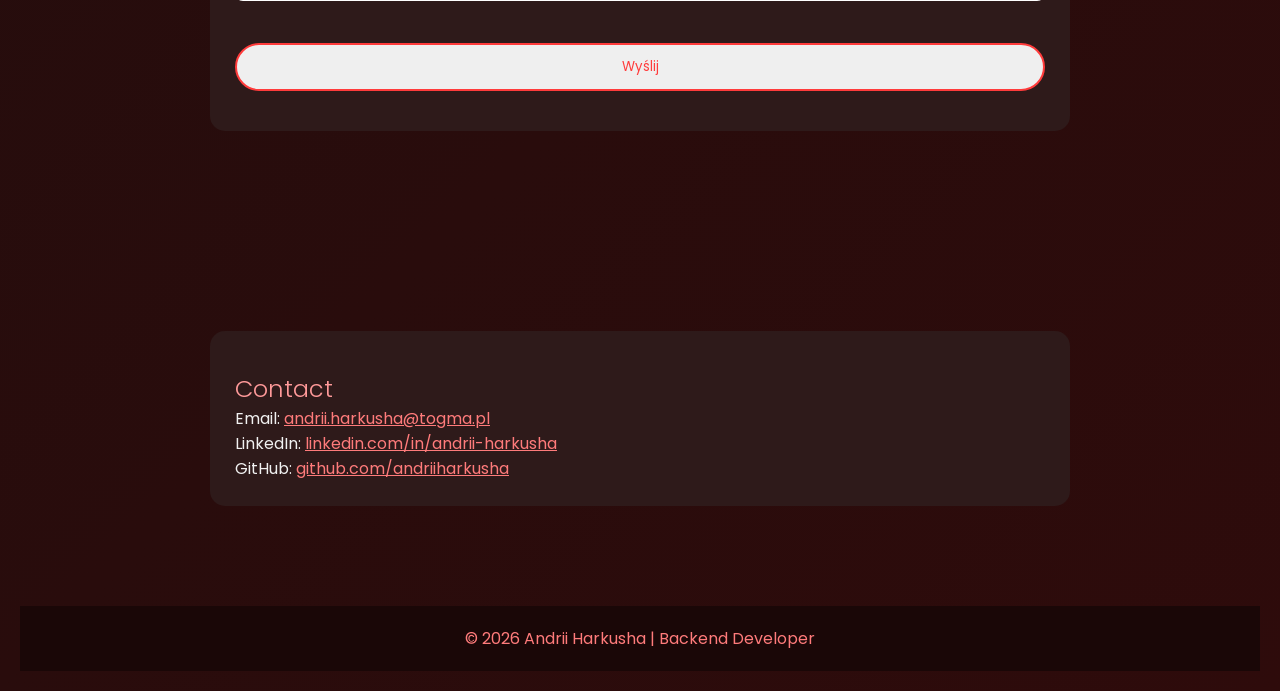
<file: zad5/index.html>
<!DOCTYPE html>
<html lang="en">
<head>
<meta charset="UTF-8">
<meta name="viewport" content="width=device-width, initial-scale=1.0">

<link href="https://fonts.googleapis.com/css2?family=Poppins:wght@300;400;600&display=swap" rel="stylesheet">
<link rel="stylesheet" href="./styles.css">
<title>Andrii Harkusha 66741 | Portfolio</title>
<script src="./script.js"></script>
</head>

<body class="theme-red"> 
<header>
    <h1>Andrii Harkusha</h1>
    <h2>Student ID: 66741</h2>
    <h2>Computer Engineering Student & Backend/API Developer</h2>

    <a href="#about" class="btn">Learn More</a>
  
    <button class="btn" onclick="toggleTheme()">Switch Theme</button>
<button class="btn" onclick="toggleContent()">Hide/Show Content</button>
</header>

<section id="about">
    <div class="card">
        <h2>About Me</h2>
        <p class="about-text">
            I am a Computer Engineering student with a strong passion for backend development 
            and scalable API systems. Currently, I work part-time as a Backend/API Developer, 
            where I design, develop, and maintain server-side applications using Python and Node.js. 
            I have experience building RESTful APIs, working with databases such as PostgreSQL 
            and MongoDB, and optimizing system performance for reliability and scalability.

            I am particularly interested in clean architecture, system design, and writing 
            efficient, maintainable code. I enjoy solving complex technical challenges, 
            learning new technologies, and continuously improving my development skills. 
            My goal is to become a highly skilled software engineer capable of building 
            robust, high-performance systems that make a real impact.
        </p>
    </div>
</section>

<!-- Skills -->
<section id="skills">
    <div class="card">
        <h2>Technical Skills</h2>
        <ul id="skills-list">
           
            <li>  ✔ Python (FastAPI, Django, REST APIs) </li>
            <li>    ✔ Node.js (Express, API Development) </li>
            <li>   ✔ Database Design (PostgreSQL, MongoDB) </li>
            <li>   ✔ Git & Version Control </li>
            <li>   ✔ System Architecture & Backend Optimization </li>
           
        </ul>
    </div>
</section>

<!-- Characteristics -->
<section id="characteristics">
    <div class="card">
        <h2>Personal Characteristics</h2>
        <ul id="characteristics-list">
            <li>🚀 Highly motivated and self-driven</li>
            <li>🧠 Analytical thinker & problem solver</li>
            <li>⚡ Fast learner and adaptable</li>
            <li>🤝 Team-oriented and communicative</li>
            <li>🎯 Focused on clean, efficient code</li>
        </ul>
    </div>
</section>


<!-- Education -->
<section id="education">
    <div class="card">
        <h2>Education</h2>
         <p class="about-text"><strong>Bachelor of Computer Engineering</strong> – Current</p>
         <p class="about-text"><strong>  Courses: Data Structures, Databases, Web Dev, System Desig</strong></p>
      
    </div>
</section>
<section id="form-section">
    <div class="card">
        <h2>Formularz kontaktowy</h2>

        <form id="contactForm">
            <input type="text" id="firstName" placeholder="Imię" required/>
            <input type="text" id="lastName" placeholder="Nazwisko"required />
            <input type="email" id="email" placeholder="Email"required />
            <textarea id="message" placeholder="Wiadomość" required></textarea>

            <button type="submit" class="btn">Wyślij</button>
        </form>

        <p id="formMsg" style="margin-top:15px;"></p>
    </div>
</section>


<section id="contact">
    <div class="card">
        <h2>Contact</h2>
        <p>Email: <a href="mailto:andrii.harkusha@togma.pl">andrii.harkusha@togma.pl</a></p>
        <p>LinkedIn: <a href="https://www.linkedin.com/in/an" target="_blank">linkedin.com/in/andrii-harkusha</a></p>
        <p>GitHub: <a href="https://github.com/adwdhs" target="_blank">github.com/andriiharkusha</a></p>
    </div>
</section>

<footer>
    © 2026 Andrii Harkusha | Backend Developer
</footer>

</body>
</html>
</file>
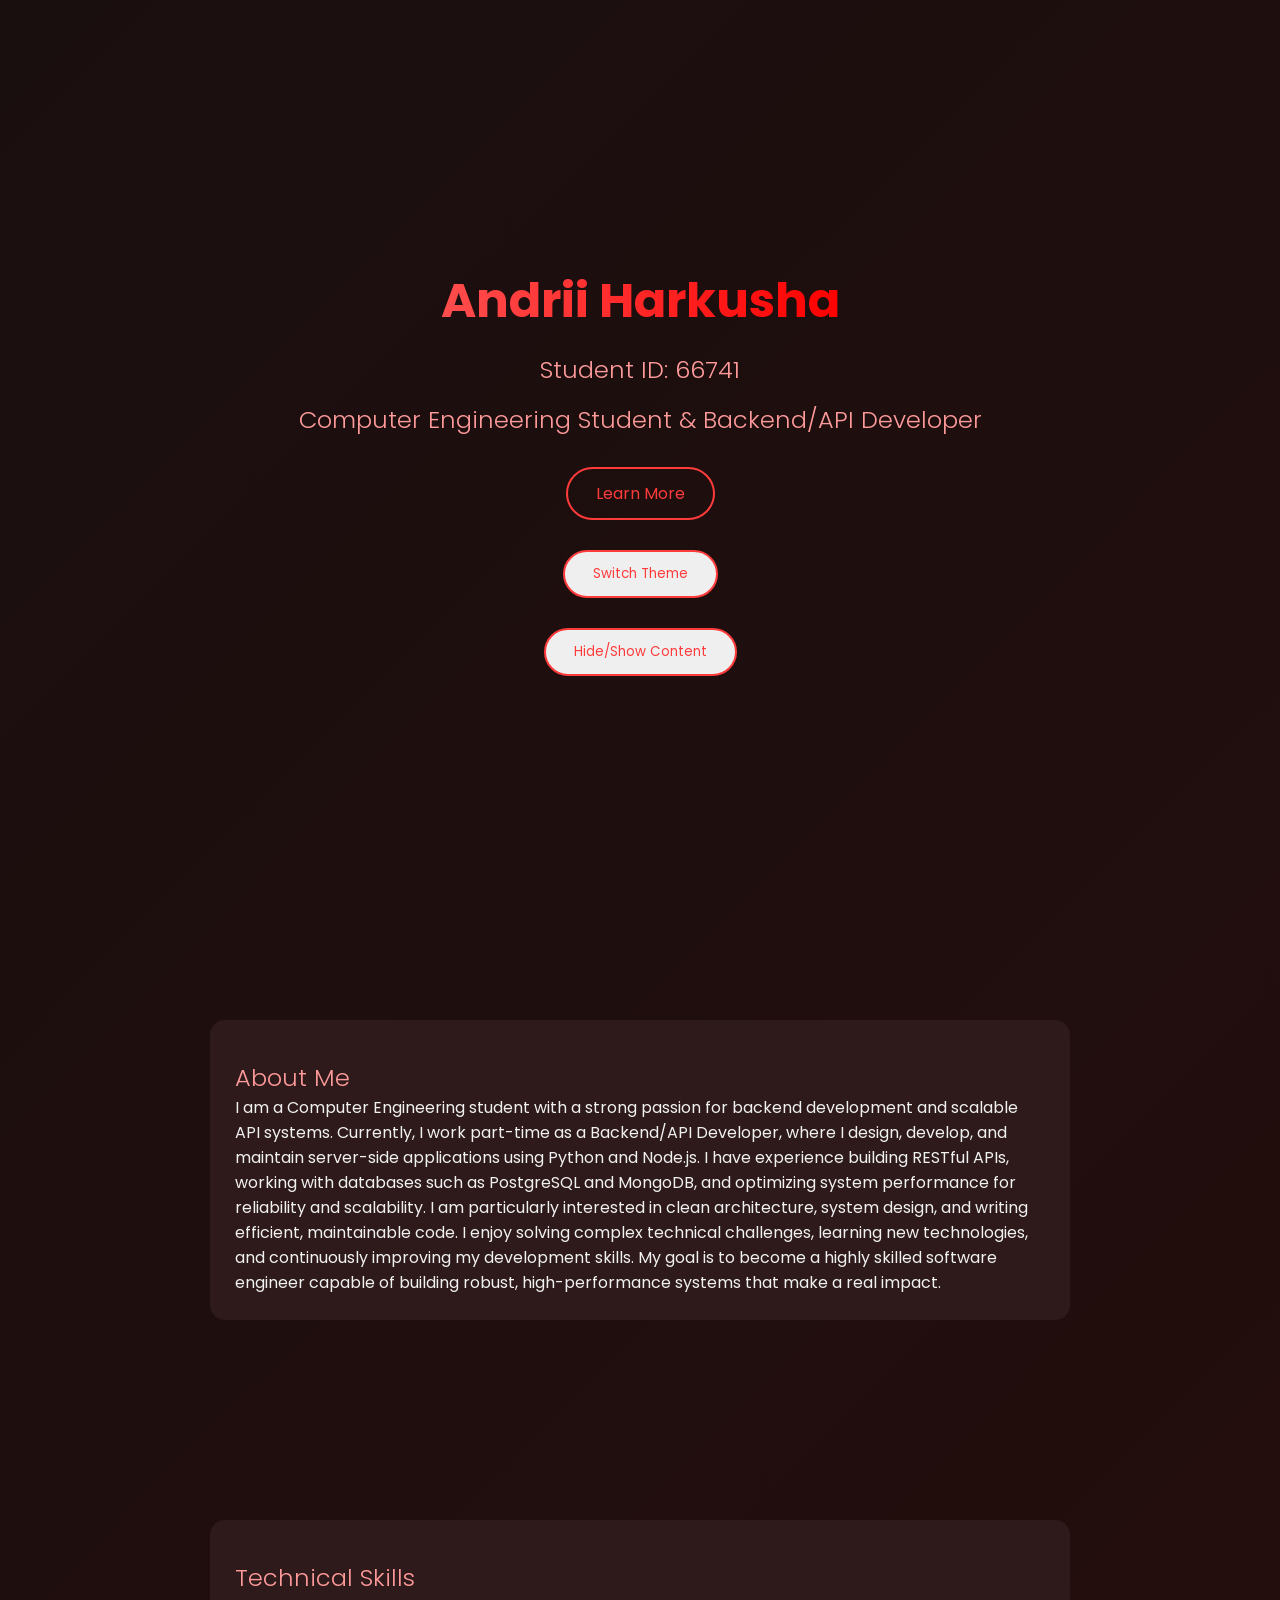
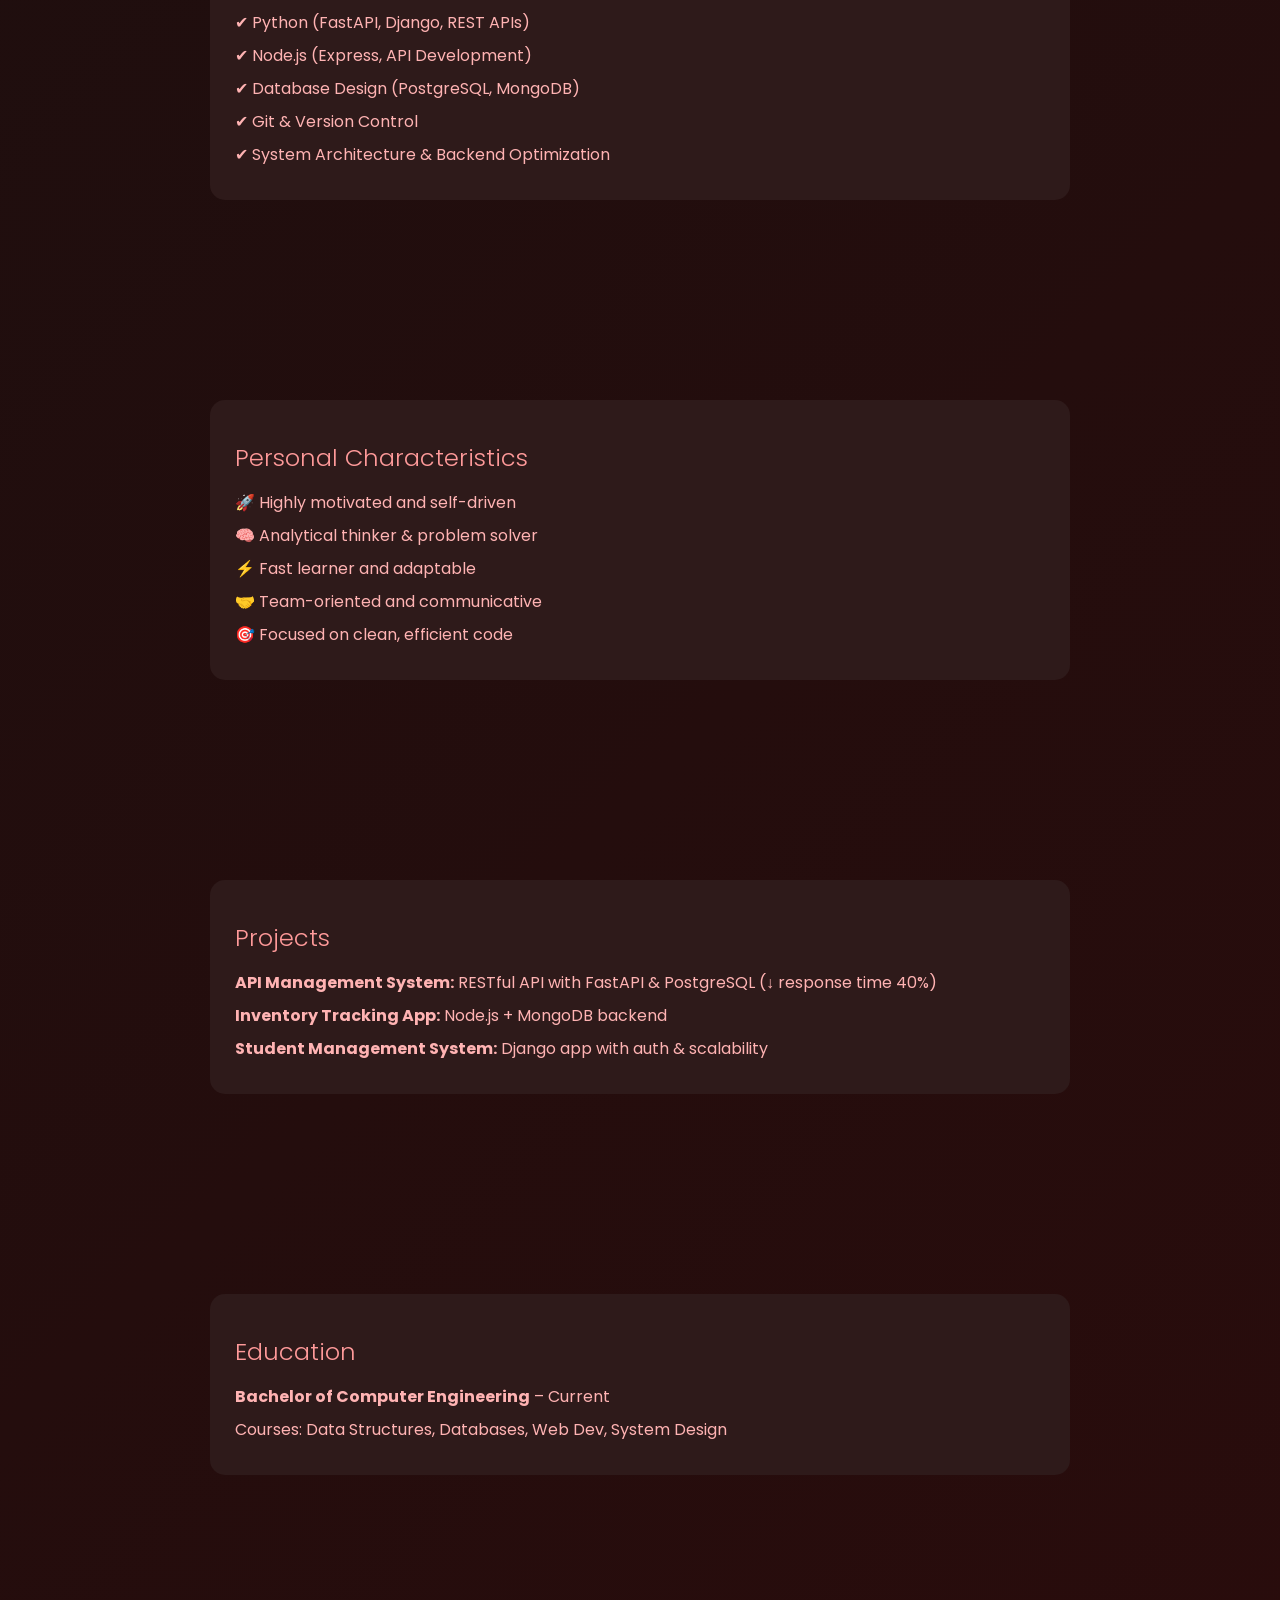
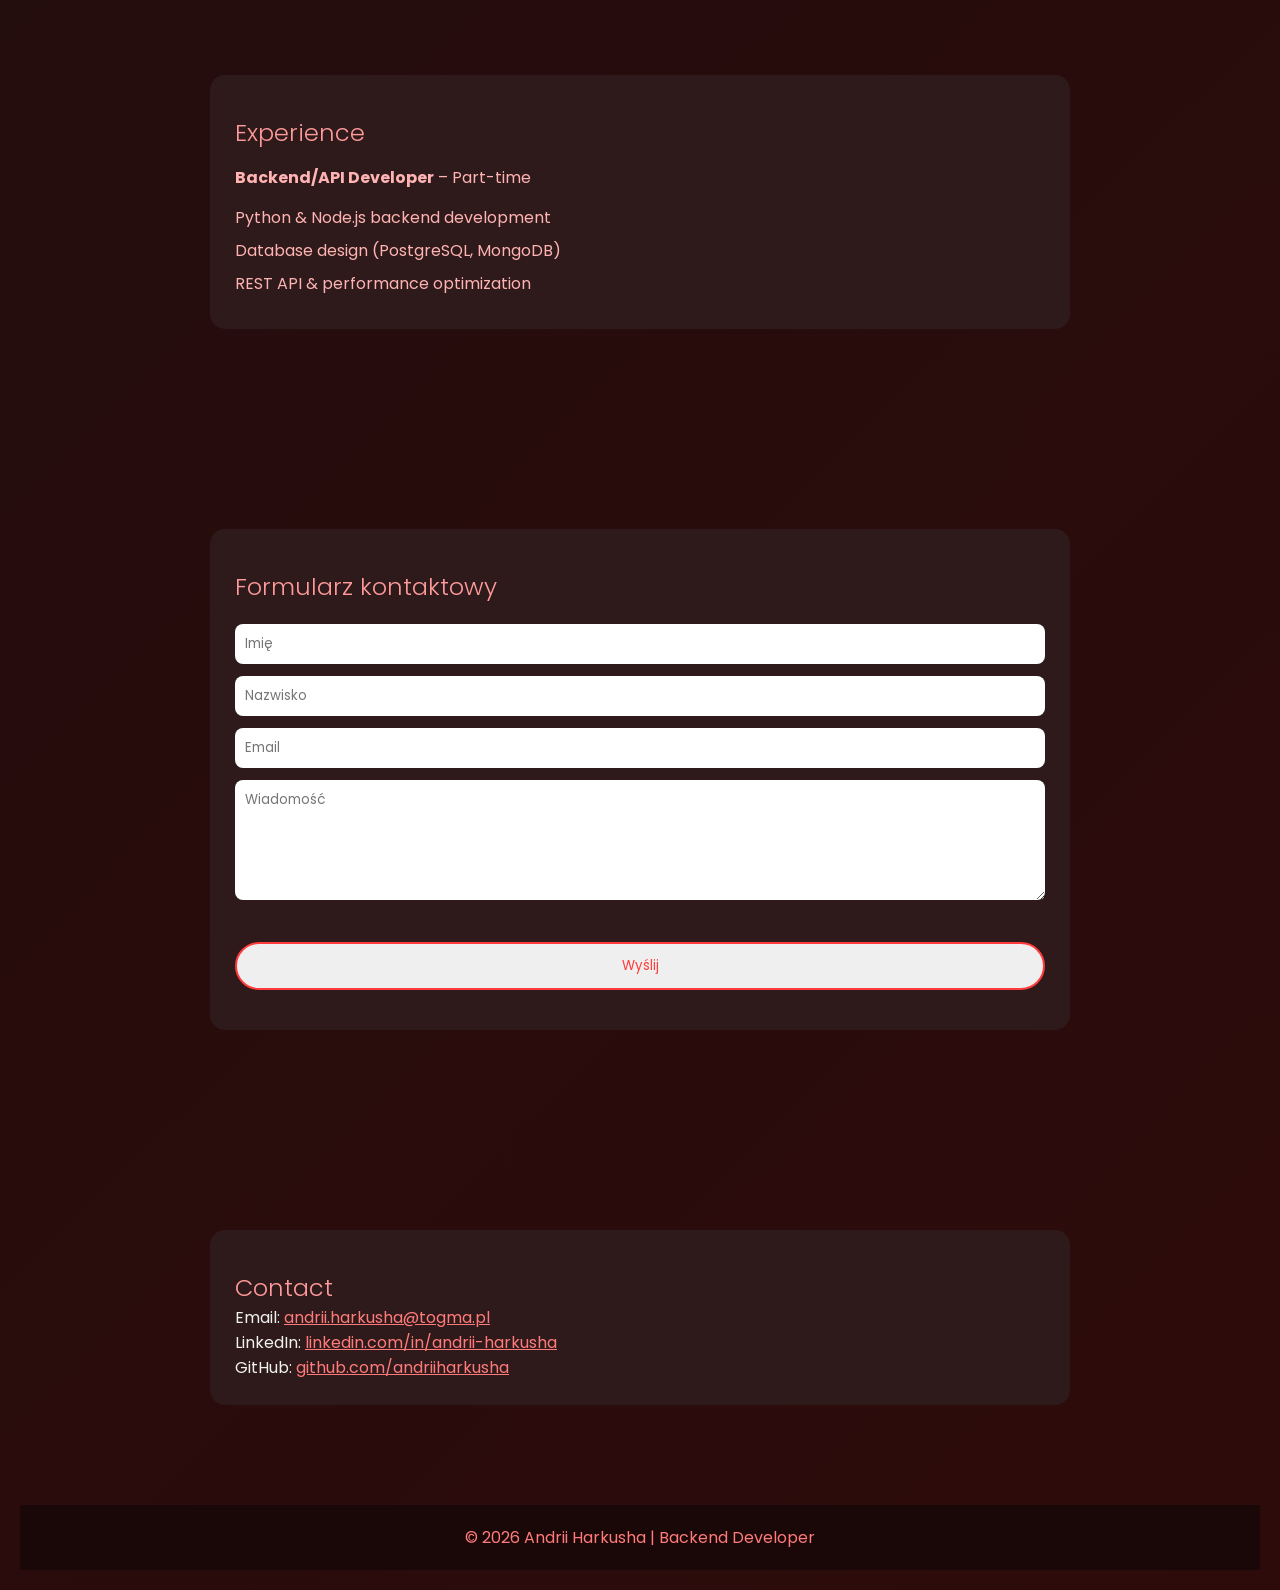
<file: zad6/index.html>
<!DOCTYPE html>
<html lang="en">
<head>
<meta charset="UTF-8">
<meta name="viewport" content="width=device-width, initial-scale=1.0">

<link href="https://fonts.googleapis.com/css2?family=Poppins:wght@300;400;600&display=swap" rel="stylesheet">
<link rel="stylesheet" href="./styles.css">
<title>Andrii Harkusha 66741 | Portfolio</title>
<script src="./script.js"></script>
</head>

<body class="theme-red"> 
<header>
    <h1>Andrii Harkusha</h1>
    <h2>Student ID: 66741</h2>
    <h2>Computer Engineering Student & Backend/API Developer</h2>

    <a href="#about" class="btn">Learn More</a>
  
    <button class="btn" onclick="toggleTheme()">Switch Theme</button>
<button class="btn" onclick="toggleContent()">Hide/Show Content</button>
</header>

<section id="about">
    <div class="card">
        <h2>About Me</h2>
        <p class="about-text">
            I am a Computer Engineering student with a strong passion for backend development 
            and scalable API systems. Currently, I work part-time as a Backend/API Developer, 
            where I design, develop, and maintain server-side applications using Python and Node.js. 
            I have experience building RESTful APIs, working with databases such as PostgreSQL 
            and MongoDB, and optimizing system performance for reliability and scalability.

            I am particularly interested in clean architecture, system design, and writing 
            efficient, maintainable code. I enjoy solving complex technical challenges, 
            learning new technologies, and continuously improving my development skills. 
            My goal is to become a highly skilled software engineer capable of building 
            robust, high-performance systems that make a real impact.
        </p>
    </div>
</section>


<!-- Skills -->
<section id="skills">
    <div class="card">
        <h2>Technical Skills</h2>
        <ul id="skills-list"></ul>
    </div>
</section>

<!-- Characteristics -->
<section id="characteristics">
    <div class="card">
        <h2>Personal Characteristics</h2>
        <ul id="characteristics-list"></ul>
    </div>
</section>

<!-- Projects -->
<section id="projects">
    <div class="card">
        <h2>Projects</h2>
        <ul id="projects-list"></ul>
    </div>
</section>

<!-- Education -->
<section id="education">
    <div class="card">
        <h2>Education</h2>
        <ul id="education-list"></ul>
    </div>
</section>

<!-- Experience -->
<section id="experience">
    <div class="card">
        <h2>Experience</h2>
        <ul id="experience-list"></ul>
    </div>
</section>


<section id="form-section">
    <div class="card">
        <h2>Formularz kontaktowy</h2>

        <form id="contactForm">
            <input type="text" id="firstName" placeholder="Imię" required/>
            <input type="text" id="lastName" placeholder="Nazwisko"required />
            <input type="email" id="email" placeholder="Email"required />
            <textarea id="message" placeholder="Wiadomość" required></textarea>

            <button type="submit" class="btn">Wyślij</button>
        </form>

        <p id="formMsg" style="margin-top:15px;"></p>
    </div>
</section>


<section id="contact">
    <div class="card">
        <h2>Contact</h2>
        <p>Email: <a href="mailto:andrii.harkusha@togma.pl">andrii.harkusha@togma.pl</a></p>
        <p>LinkedIn: <a href="https://www.linkedin.com/in/an" target="_blank">linkedin.com/in/andrii-harkusha</a></p>
        <p>GitHub: <a href="https://github.com/adwdhs" target="_blank">github.com/andriiharkusha</a></p>
    </div>
</section>

<footer>
    © 2026 Andrii Harkusha | Backend Developer
</footer>

</body>
</html>
</file>
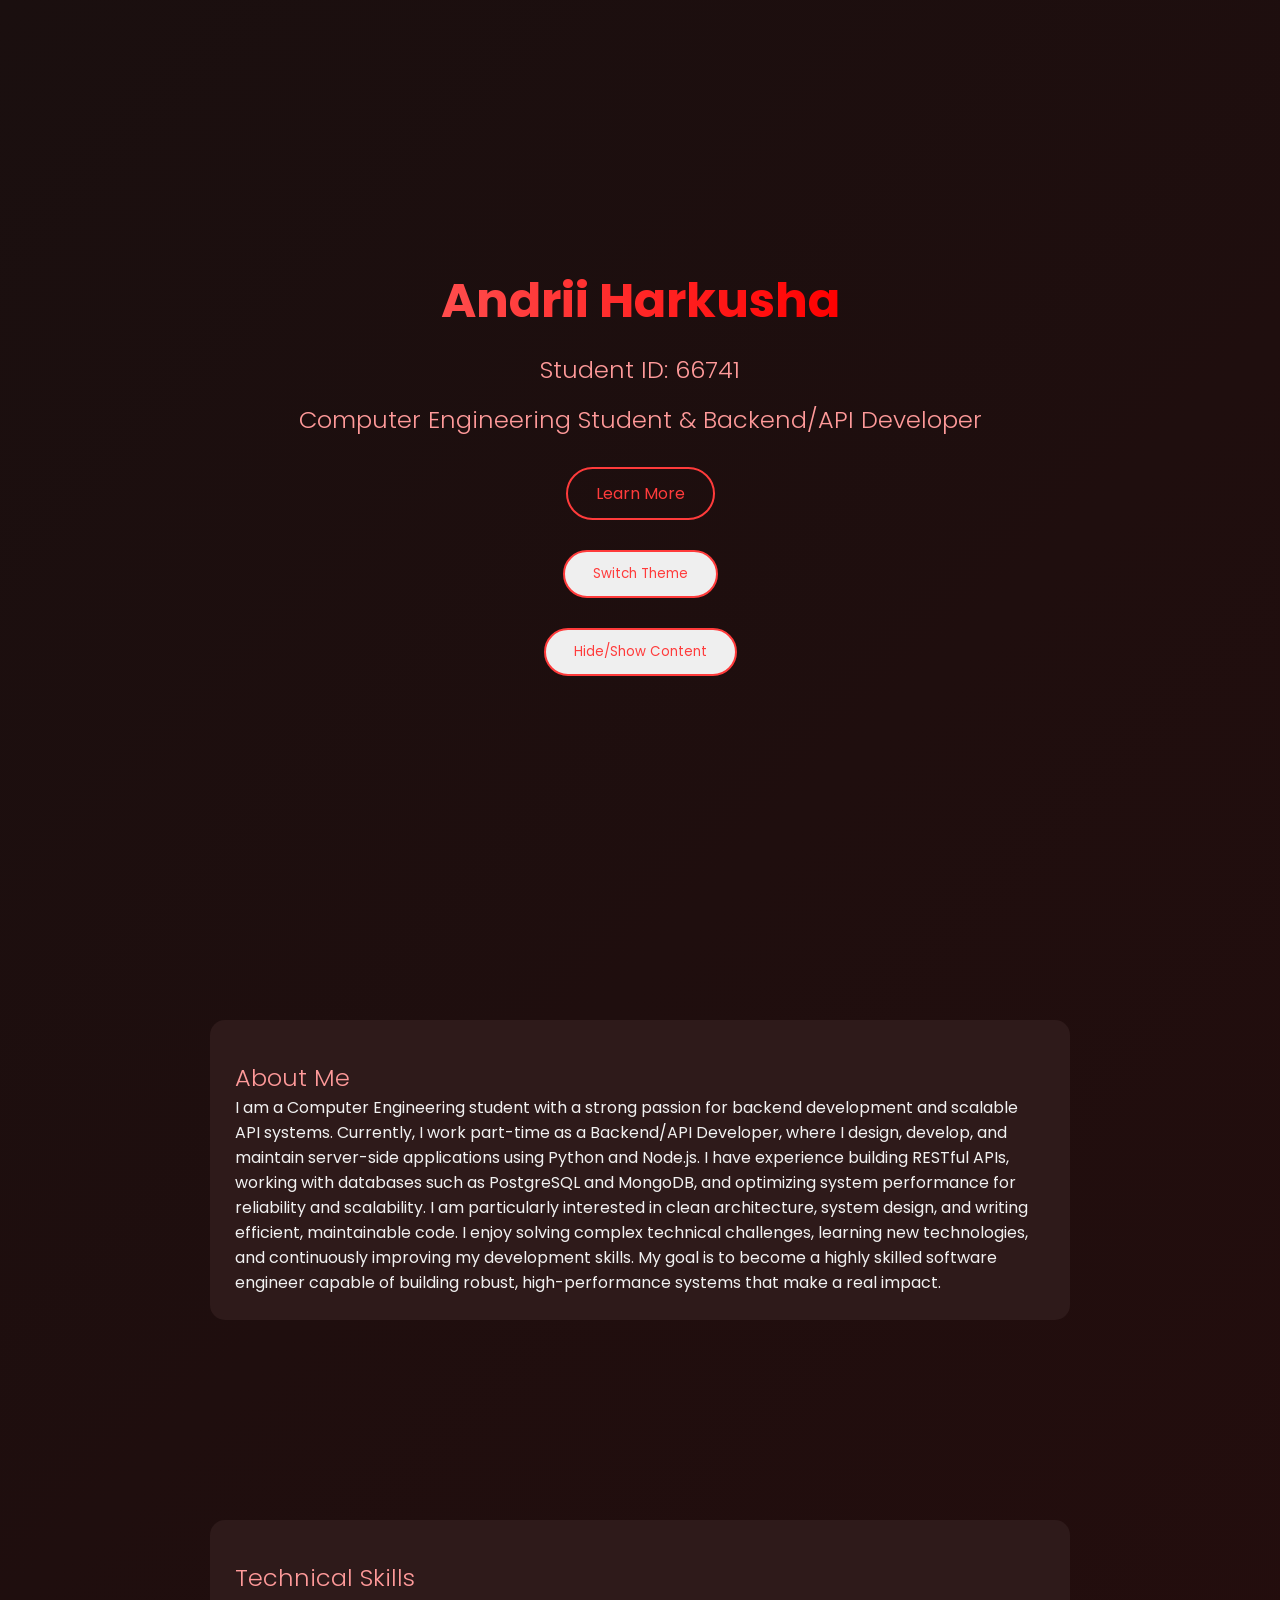
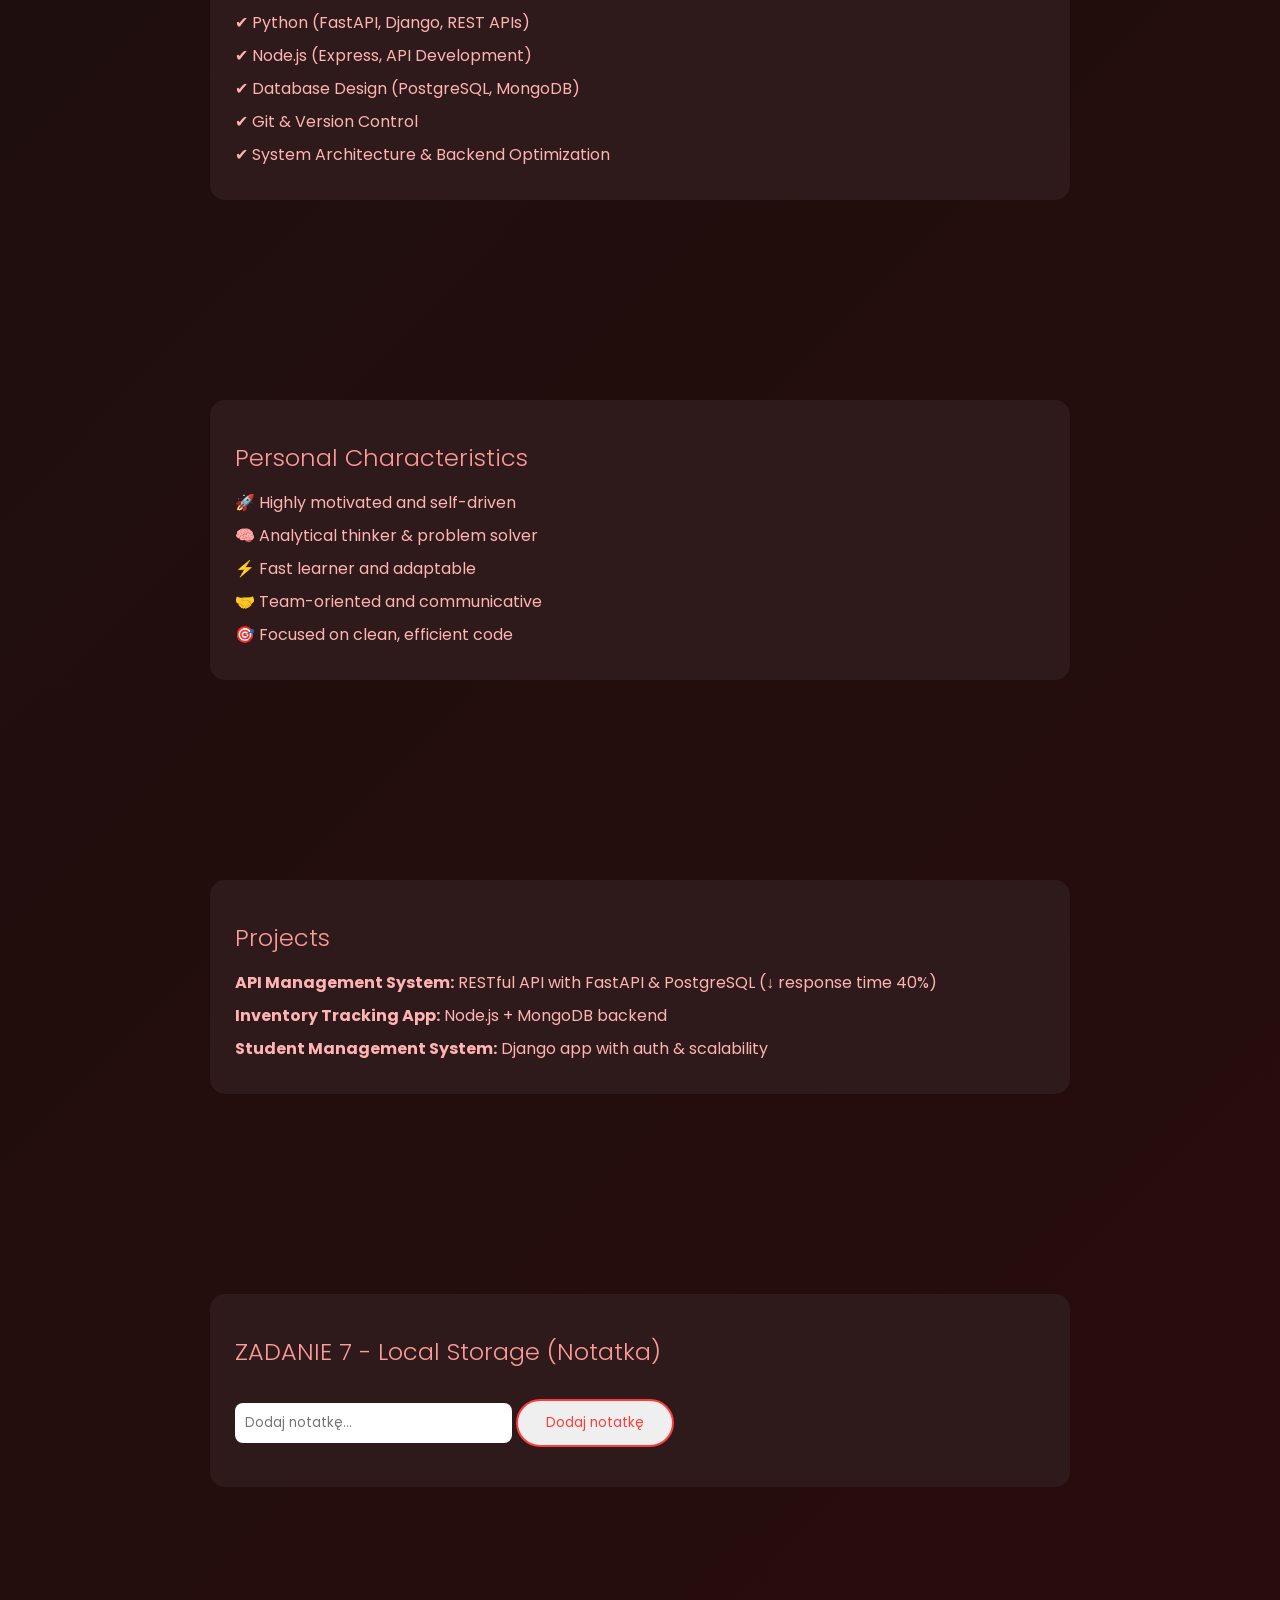
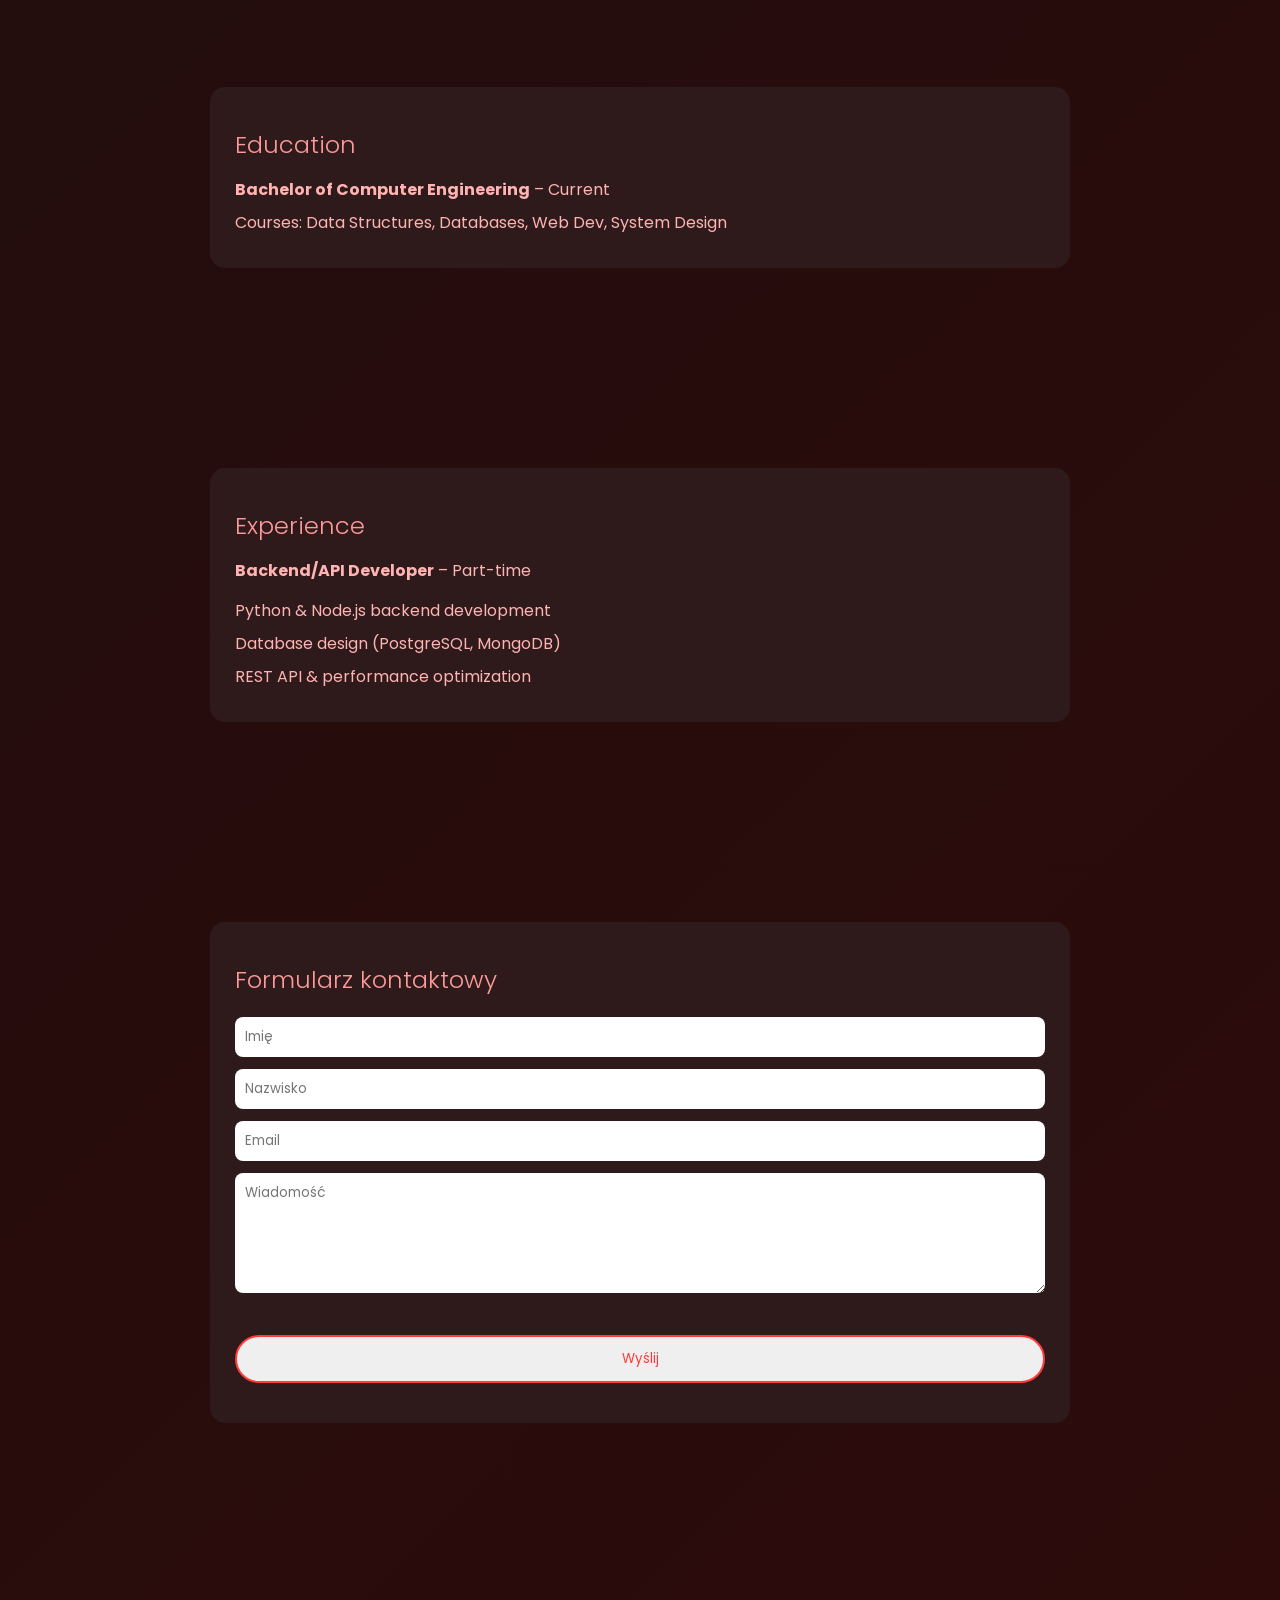
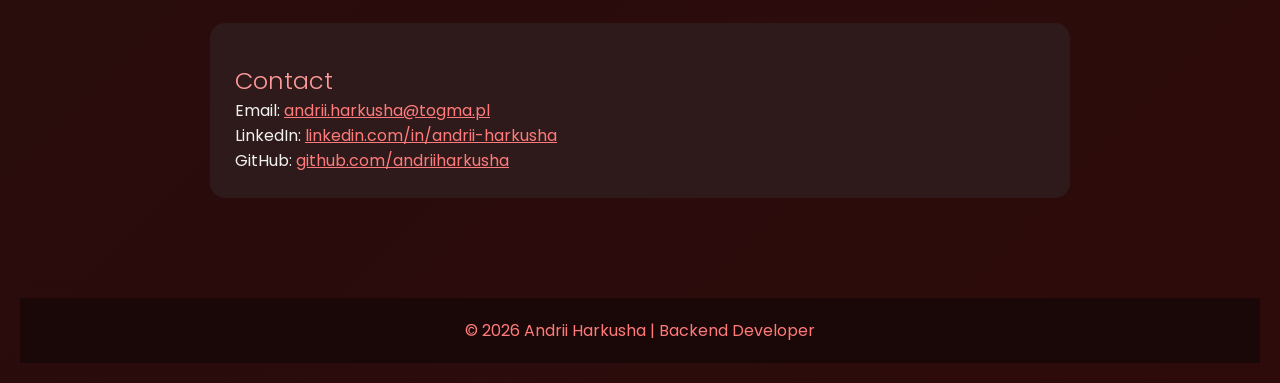
<file: zad7/index.html>
<!DOCTYPE html>
<html lang="en">
<head>
<meta charset="UTF-8">
<meta name="viewport" content="width=device-width, initial-scale=1.0">

<link href="https://fonts.googleapis.com/css2?family=Poppins:wght@300;400;600&display=swap" rel="stylesheet">
<link rel="stylesheet" href="./styles.css">
<title>Andrii Harkusha 66741 | Portfolio</title>
<script src="./script.js"></script>
</head>

<body class="theme-red"> 
<header>
    <h1>Andrii Harkusha</h1>
    <h2>Student ID: 66741</h2>
    <h2>Computer Engineering Student & Backend/API Developer</h2>

    <a href="#about" class="btn">Learn More</a>
  
    <button class="btn" onclick="toggleTheme()">Switch Theme</button>
<button class="btn" onclick="toggleContent()">Hide/Show Content</button>
</header>

<section id="about">
    <div class="card">
        <h2>About Me</h2>
        <p class="about-text">
            I am a Computer Engineering student with a strong passion for backend development 
            and scalable API systems. Currently, I work part-time as a Backend/API Developer, 
            where I design, develop, and maintain server-side applications using Python and Node.js. 
            I have experience building RESTful APIs, working with databases such as PostgreSQL 
            and MongoDB, and optimizing system performance for reliability and scalability.

            I am particularly interested in clean architecture, system design, and writing 
            efficient, maintainable code. I enjoy solving complex technical challenges, 
            learning new technologies, and continuously improving my development skills. 
            My goal is to become a highly skilled software engineer capable of building 
            robust, high-performance systems that make a real impact.
        </p>
    </div>
</section>


<!-- Skills -->
<section id="skills">
    <div class="card">
        <h2>Technical Skills</h2>
        <ul id="skills-list"></ul>
    </div>
</section>

<!-- Characteristics -->
<section id="characteristics">
    <div class="card">
        <h2>Personal Characteristics</h2>
        <ul id="characteristics-list"></ul>
    </div>
</section>

<!-- Projects -->
<section id="projects">
    <div class="card">
        <h2>Projects</h2>
        <ul id="projects-list"></ul>
    </div>
</section>


<!-- ZADANIE 7 - Local Storage -->
<section id="local-storage">
    <div class="card">
        <h2>ZADANIE 7 - Local Storage (Notatka)</h2>

        <input type="text" id="itemInput" placeholder="Dodaj notatkę..." />
        <button class="btn" onclick="addItem()">Dodaj notatkę</button>

        <ul id="itemsList"></ul>
    </div>
</section>


<!-- Education -->
<section id="education">
    <div class="card">
        <h2>Education</h2>
        <ul id="education-list"></ul>
    </div>
</section>

<!-- Experience -->
<section id="experience">
    <div class="card">
        <h2>Experience</h2>
        <ul id="experience-list"></ul>
    </div>
</section>


<section id="form-section">
    <div class="card">
        <h2>Formularz kontaktowy</h2>

        <form id="contactForm">
            <input type="text" id="firstName" placeholder="Imię" required/>
            <input type="text" id="lastName" placeholder="Nazwisko"required />
            <input type="email" id="email" placeholder="Email"required />
            <textarea id="message" placeholder="Wiadomość" required></textarea>

            <button type="submit" class="btn">Wyślij</button>
        </form>

        <p id="formMsg" style="margin-top:15px;"></p>
    </div>
</section>


<section id="contact">
    <div class="card">
        <h2>Contact</h2>
        <p>Email: <a href="mailto:andrii.harkusha@togma.pl">andrii.harkusha@togma.pl</a></p>
        <p>LinkedIn: <a href="https://www.linkedin.com/in/an" target="_blank">linkedin.com/in/andrii-harkusha</a></p>
        <p>GitHub: <a href="https://github.com/adwdhs" target="_blank">github.com/andriiharkusha</a></p>
    </div>
</section>

<footer>
    © 2026 Andrii Harkusha | Backend Developer
</footer>

</body>
</html>
</file>
<file: zad2/styles.css>
* {
    margin: 0;
    padding: 0;
    box-sizing: border-box;
    scroll-behavior: smooth;
    font-family: 'Poppins', sans-serif;
}

body {
    color: #f1f1f1;
    padding: 20px;
    transition: background 0.3s ease, color 0.3s ease;
}

header {
    height: 100vh;
    display: flex;
    flex-direction: column;
    justify-content: center;
    align-items: center;
    text-align: center;
}

h1 {
    font-size: 3rem;
    -webkit-background-clip: text;
    -webkit-text-fill-color: transparent;
}

h2 {
    margin-top: 15px;
    font-weight: 300;
}

.btn {
    margin-top: 30px;
    padding: 12px 28px;
    border-radius: 30px;
    text-decoration: none;
    transition: 0.3s ease;
}

section {
    padding: 80px 20px;
    max-width: 900px;
    margin: auto;
}

.card {
    padding: 25px;
    margin: 20px 0;
    border-radius: 15px;
    transition: 0.3s ease;
}

.card:hover {
    transform: translateY(-8px);
}

ul {
    list-style: none;
    margin-top: 15px;
}

li {
    margin: 8px 0;
}

footer {
    text-align: center;
    padding: 20px;
}

/* RED THEME */

.theme-red {
    background: linear-gradient(135deg, #1a0f0f, #2e0b0b);
}


.theme-red h2 {
    color: #ff9a9a;
}

.theme-red .btn {
    border: 2px solid #ff3b3b;
    color: #ff3b3b;
}

.theme-red .btn:hover {
    background: #ff3b3b;
    color: white;
    box-shadow: 0 0 15px #ff3b3b;
}

.theme-red .card {
    background: #2e1a1a;
}

.theme-red .card:hover {
    box-shadow: 0 10px 25px rgba(255, 59, 59, 0.4);
}

.theme-red li {
    color: #ffb3b3;
}

.theme-red footer {
    background: #1a0707;
    color: #ff7b7b;
}

.theme-red a {
    color: #ff7b7b;
}

/* GREEN THEME */
.theme-green {
    background: linear-gradient(135deg, #0f1a12, #0b2e13);
}



.theme-green h2 {
    color: #a7f3d0;
}

.theme-green .btn {
    border: 2px solid #2e8b57;
    color: #2e8b57;
}

.theme-green .btn:hover {
    background: #2e8b57;
    color: white;
    box-shadow: 0 0 15px #2e8b57;
}

.theme-green .card {
    background: #1a2e1f;
}

.theme-green .card:hover {
    box-shadow: 0 10px 25px rgba(46,139,87,0.4);
}

.theme-green li {
    color: #bbf7d0;
}

.theme-green footer {
    background: #071a0c;
    color: #6ee7b7;
}

.theme-green a {
    color: #6ee7b7;
}

form {
    display: flex;
    flex-direction: column;
    gap: 12px;
    margin-top: 20px;
}

input, textarea {
    padding: 10px;
    border-radius: 8px;
    border: none;
    outline: none;
}

textarea {
    min-height: 120px;
    resize: vertical;
}

h1 {
    font-size: 3rem;
    color: white;
}

.theme-red h1 {
    background: linear-gradient(90deg, #ff4d4d, #ff0000);
    -webkit-background-clip: text;
    -webkit-text-fill-color: transparent;
}

.theme-green h1 {
    background: linear-gradient(90deg, #2e8b57, #00c853);
    -webkit-background-clip: text;
    -webkit-text-fill-color: transparent;
}
</file>
<file: zad3/green.css>
* {
    margin: 0;
    padding: 0;
    box-sizing: border-box;
    scroll-behavior: smooth;
    font-family: 'Poppins', sans-serif;
}

body {
    color: #f1f1f1;
    padding: 20px;
    transition: background 0.3s ease, color 0.3s ease;
}

header {
    height: 100vh;
    display: flex;
    flex-direction: column;
    justify-content: center;
    align-items: center;
    text-align: center;
}

h1 {
    font-size: 3rem;
    -webkit-background-clip: text;
    -webkit-text-fill-color: transparent;
}

h2 {
    margin-top: 15px;
    font-weight: 300;
}

.btn {
    margin-top: 30px;
    padding: 12px 28px;
    border-radius: 30px;
    text-decoration: none;
    transition: 0.3s ease;
}

section {
    padding: 80px 20px;
    max-width: 900px;
    margin: auto;
}

.card {
    padding: 25px;
    margin: 20px 0;
    border-radius: 15px;
    transition: 0.3s ease;
}

.card:hover {
    transform: translateY(-8px);
}

ul {
    list-style: none;
    margin-top: 15px;
}

li {
    margin: 8px 0;
}

footer {
    text-align: center;
    padding: 20px;
}


/* GREEN THEME */
.theme-green {
    background: linear-gradient(135deg, #0f1a12, #0b2e13);
}



.theme-green h2 {
    color: #a7f3d0;
}

.theme-green .btn {
    border: 2px solid #2e8b57;
    color: #2e8b57;
}

.theme-green .btn:hover {
    background: #2e8b57;
    color: white;
    box-shadow: 0 0 15px #2e8b57;
}

.theme-green .card {
    background: #1a2e1f;
}

.theme-green .card:hover {
    box-shadow: 0 10px 25px rgba(46,139,87,0.4);
}

.theme-green li {
    color: #bbf7d0;
}

.theme-green footer {
    background: #071a0c;
    color: #6ee7b7;
}

.theme-green a {
    color: #6ee7b7;
}

form {
    display: flex;
    flex-direction: column;
    gap: 12px;
    margin-top: 20px;
}

input, textarea {
    padding: 10px;
    border-radius: 8px;
    border: none;
    outline: none;
}

textarea {
    min-height: 120px;
    resize: vertical;
}

h1 {
    font-size: 3rem;
    color: white;
}

.theme-red h1 {
    background: linear-gradient(90deg, #ff4d4d, #ff0000);
    -webkit-background-clip: text;
    -webkit-text-fill-color: transparent;
}

.theme-green h1 {
    background: linear-gradient(90deg, #2e8b57, #00c853);
    -webkit-background-clip: text;
    -webkit-text-fill-color: transparent;
}
</file>
<file: zad4/styles.css>
* {
    margin: 0;
    padding: 0;
    box-sizing: border-box;
    scroll-behavior: smooth;
    font-family: 'Poppins', sans-serif;
}

body {
    color: #f1f1f1;
    padding: 20px;
    transition: background 0.3s ease, color 0.3s ease;
}

header {
    height: 100vh;
    display: flex;
    flex-direction: column;
    justify-content: center;
    align-items: center;
    text-align: center;
}

h1 {
    font-size: 3rem;
    -webkit-background-clip: text;
    -webkit-text-fill-color: transparent;
}

h2 {
    margin-top: 15px;
    font-weight: 300;
}

.btn {
    margin-top: 30px;
    padding: 12px 28px;
    border-radius: 30px;
    text-decoration: none;
    transition: 0.3s ease;
}

section {
    padding: 80px 20px;
    max-width: 900px;
    margin: auto;
}

.card {
    padding: 25px;
    margin: 20px 0;
    border-radius: 15px;
    transition: 0.3s ease;
}

.card:hover {
    transform: translateY(-8px);
}

ul {
    list-style: none;
    margin-top: 15px;
}

li {
    margin: 8px 0;
}

footer {
    text-align: center;
    padding: 20px;
}

/* RED THEME */

.theme-red {
    background: linear-gradient(135deg, #1a0f0f, #2e0b0b);
}


.theme-red h2 {
    color: #ff9a9a;
}

.theme-red .btn {
    border: 2px solid #ff3b3b;
    color: #ff3b3b;
}

.theme-red .btn:hover {
    background: #ff3b3b;
    color: white;
    box-shadow: 0 0 15px #ff3b3b;
}

.theme-red .card {
    background: #2e1a1a;
}

.theme-red .card:hover {
    box-shadow: 0 10px 25px rgba(255, 59, 59, 0.4);
}

.theme-red li {
    color: #ffb3b3;
}

.theme-red footer {
    background: #1a0707;
    color: #ff7b7b;
}

.theme-red a {
    color: #ff7b7b;
}

/* GREEN THEME */
.theme-green {
    background: linear-gradient(135deg, #0f1a12, #0b2e13);
}



.theme-green h2 {
    color: #a7f3d0;
}

.theme-green .btn {
    border: 2px solid #2e8b57;
    color: #2e8b57;
}

.theme-green .btn:hover {
    background: #2e8b57;
    color: white;
    box-shadow: 0 0 15px #2e8b57;
}

.theme-green .card {
    background: #1a2e1f;
}

.theme-green .card:hover {
    box-shadow: 0 10px 25px rgba(46,139,87,0.4);
}

.theme-green li {
    color: #bbf7d0;
}

.theme-green footer {
    background: #071a0c;
    color: #6ee7b7;
}

.theme-green a {
    color: #6ee7b7;
}

form {
    display: flex;
    flex-direction: column;
    gap: 12px;
    margin-top: 20px;
}

input, textarea {
    padding: 10px;
    border-radius: 8px;
    border: none;
    outline: none;
}

textarea {
    min-height: 120px;
    resize: vertical;
}

h1 {
    font-size: 3rem;
    color: white;
}

.theme-red h1 {
    background: linear-gradient(90deg, #ff4d4d, #ff0000);
    -webkit-background-clip: text;
    -webkit-text-fill-color: transparent;
}

.theme-green h1 {
    background: linear-gradient(90deg, #2e8b57, #00c853);
    -webkit-background-clip: text;
    -webkit-text-fill-color: transparent;
}
</file>
<file: zad5/styles.css>
* {
    margin: 0;
    padding: 0;
    box-sizing: border-box;
    scroll-behavior: smooth;
    font-family: 'Poppins', sans-serif;
}

body {
    color: #f1f1f1;
    padding: 20px;
    transition: background 0.3s ease, color 0.3s ease;
}

header {
    height: 100vh;
    display: flex;
    flex-direction: column;
    justify-content: center;
    align-items: center;
    text-align: center;
}

h1 {
    font-size: 3rem;
    -webkit-background-clip: text;
    -webkit-text-fill-color: transparent;
}

h2 {
    margin-top: 15px;
    font-weight: 300;
}

.btn {
    margin-top: 30px;
    padding: 12px 28px;
    border-radius: 30px;
    text-decoration: none;
    transition: 0.3s ease;
}

section {
    padding: 80px 20px;
    max-width: 900px;
    margin: auto;
}

.card {
    padding: 25px;
    margin: 20px 0;
    border-radius: 15px;
    transition: 0.3s ease;
}

.card:hover {
    transform: translateY(-8px);
}

ul {
    list-style: none;
    margin-top: 15px;
}

li {
    margin: 8px 0;
}

footer {
    text-align: center;
    padding: 20px;
}

/* RED THEME */

.theme-red {
    background: linear-gradient(135deg, #1a0f0f, #2e0b0b);
}


.theme-red h2 {
    color: #ff9a9a;
}

.theme-red .btn {
    border: 2px solid #ff3b3b;
    color: #ff3b3b;
}

.theme-red .btn:hover {
    background: #ff3b3b;
    color: white;
    box-shadow: 0 0 15px #ff3b3b;
}

.theme-red .card {
    background: #2e1a1a;
}

.theme-red .card:hover {
    box-shadow: 0 10px 25px rgba(255, 59, 59, 0.4);
}

.theme-red li {
    color: #ffb3b3;
}

.theme-red footer {
    background: #1a0707;
    color: #ff7b7b;
}

.theme-red a {
    color: #ff7b7b;
}

/* GREEN THEME */
.theme-green {
    background: linear-gradient(135deg, #0f1a12, #0b2e13);
}



.theme-green h2 {
    color: #a7f3d0;
}

.theme-green .btn {
    border: 2px solid #2e8b57;
    color: #2e8b57;
}

.theme-green .btn:hover {
    background: #2e8b57;
    color: white;
    box-shadow: 0 0 15px #2e8b57;
}

.theme-green .card {
    background: #1a2e1f;
}

.theme-green .card:hover {
    box-shadow: 0 10px 25px rgba(46,139,87,0.4);
}

.theme-green li {
    color: #bbf7d0;
}

.theme-green footer {
    background: #071a0c;
    color: #6ee7b7;
}

.theme-green a {
    color: #6ee7b7;
}

form {
    display: flex;
    flex-direction: column;
    gap: 12px;
    margin-top: 20px;
}

input, textarea {
    padding: 10px;
    border-radius: 8px;
    border: none;
    outline: none;
}

textarea {
    min-height: 120px;
    resize: vertical;
}

h1 {
    font-size: 3rem;
    color: white;
}

.theme-red h1 {
    background: linear-gradient(90deg, #ff4d4d, #ff0000);
    -webkit-background-clip: text;
    -webkit-text-fill-color: transparent;
}

.theme-green h1 {
    background: linear-gradient(90deg, #2e8b57, #00c853);
    -webkit-background-clip: text;
    -webkit-text-fill-color: transparent;
}
</file>
<file: zad6/styles.css>
* {
    margin: 0;
    padding: 0;
    box-sizing: border-box;
    scroll-behavior: smooth;
    font-family: 'Poppins', sans-serif;
}

body {
    color: #f1f1f1;
    padding: 20px;
    transition: background 0.3s ease, color 0.3s ease;
}

header {
    height: 100vh;
    display: flex;
    flex-direction: column;
    justify-content: center;
    align-items: center;
    text-align: center;
}

h1 {
    font-size: 3rem;
    -webkit-background-clip: text;
    -webkit-text-fill-color: transparent;
}

h2 {
    margin-top: 15px;
    font-weight: 300;
}

.btn {
    margin-top: 30px;
    padding: 12px 28px;
    border-radius: 30px;
    text-decoration: none;
    transition: 0.3s ease;
}

section {
    padding: 80px 20px;
    max-width: 900px;
    margin: auto;
}

.card {
    padding: 25px;
    margin: 20px 0;
    border-radius: 15px;
    transition: 0.3s ease;
}

.card:hover {
    transform: translateY(-8px);
}

ul {
    list-style: none;
    margin-top: 15px;
}

li {
    margin: 8px 0;
}

footer {
    text-align: center;
    padding: 20px;
}

/* RED THEME */

.theme-red {
    background: linear-gradient(135deg, #1a0f0f, #2e0b0b);
}


.theme-red h2 {
    color: #ff9a9a;
}

.theme-red .btn {
    border: 2px solid #ff3b3b;
    color: #ff3b3b;
}

.theme-red .btn:hover {
    background: #ff3b3b;
    color: white;
    box-shadow: 0 0 15px #ff3b3b;
}

.theme-red .card {
    background: #2e1a1a;
}

.theme-red .card:hover {
    box-shadow: 0 10px 25px rgba(255, 59, 59, 0.4);
}

.theme-red li {
    color: #ffb3b3;
}

.theme-red footer {
    background: #1a0707;
    color: #ff7b7b;
}

.theme-red a {
    color: #ff7b7b;
}

/* GREEN THEME */
.theme-green {
    background: linear-gradient(135deg, #0f1a12, #0b2e13);
}



.theme-green h2 {
    color: #a7f3d0;
}

.theme-green .btn {
    border: 2px solid #2e8b57;
    color: #2e8b57;
}

.theme-green .btn:hover {
    background: #2e8b57;
    color: white;
    box-shadow: 0 0 15px #2e8b57;
}

.theme-green .card {
    background: #1a2e1f;
}

.theme-green .card:hover {
    box-shadow: 0 10px 25px rgba(46,139,87,0.4);
}

.theme-green li {
    color: #bbf7d0;
}

.theme-green footer {
    background: #071a0c;
    color: #6ee7b7;
}

.theme-green a {
    color: #6ee7b7;
}

form {
    display: flex;
    flex-direction: column;
    gap: 12px;
    margin-top: 20px;
}

input, textarea {
    padding: 10px;
    border-radius: 8px;
    border: none;
    outline: none;
}

textarea {
    min-height: 120px;
    resize: vertical;
}

h1 {
    font-size: 3rem;
    color: white;
}

.theme-red h1 {
    background: linear-gradient(90deg, #ff4d4d, #ff0000);
    -webkit-background-clip: text;
    -webkit-text-fill-color: transparent;
}

.theme-green h1 {
    background: linear-gradient(90deg, #2e8b57, #00c853);
    -webkit-background-clip: text;
    -webkit-text-fill-color: transparent;
}
</file>
<file: zad7/styles.css>
* {
    margin: 0;
    padding: 0;
    box-sizing: border-box;
    scroll-behavior: smooth;
    font-family: 'Poppins', sans-serif;
}

body {
    color: #f1f1f1;
    padding: 20px;
    transition: background 0.3s ease, color 0.3s ease;
}

header {
    height: 100vh;
    display: flex;
    flex-direction: column;
    justify-content: center;
    align-items: center;
    text-align: center;
}

h1 {
    font-size: 3rem;
    -webkit-background-clip: text;
    -webkit-text-fill-color: transparent;
}

h2 {
    margin-top: 15px;
    font-weight: 300;
}

.btn {
    margin-top: 30px;
    padding: 12px 28px;
    border-radius: 30px;
    text-decoration: none;
    transition: 0.3s ease;
}

section {
    padding: 80px 20px;
    max-width: 900px;
    margin: auto;
}

.card {
    padding: 25px;
    margin: 20px 0;
    border-radius: 15px;
    transition: 0.3s ease;
}

.card:hover {
    transform: translateY(-8px);
}

ul {
    list-style: none;
    margin-top: 15px;
}

li {
    margin: 8px 0;
}

footer {
    text-align: center;
    padding: 20px;
}

/* RED THEME */

.theme-red {
    background: linear-gradient(135deg, #1a0f0f, #2e0b0b);
}


.theme-red h2 {
    color: #ff9a9a;
}

.theme-red .btn {
    border: 2px solid #ff3b3b;
    color: #ff3b3b;
}

.theme-red .btn:hover {
    background: #ff3b3b;
    color: white;
    box-shadow: 0 0 15px #ff3b3b;
}

.theme-red .card {
    background: #2e1a1a;
}

.theme-red .card:hover {
    box-shadow: 0 10px 25px rgba(255, 59, 59, 0.4);
}

.theme-red li {
    color: #ffb3b3;
}

.theme-red footer {
    background: #1a0707;
    color: #ff7b7b;
}

.theme-red a {
    color: #ff7b7b;
}

/* GREEN THEME */
.theme-green {
    background: linear-gradient(135deg, #0f1a12, #0b2e13);
}



.theme-green h2 {
    color: #a7f3d0;
}

.theme-green .btn {
    border: 2px solid #2e8b57;
    color: #2e8b57;
}

.theme-green .btn:hover {
    background: #2e8b57;
    color: white;
    box-shadow: 0 0 15px #2e8b57;
}

.theme-green .card {
    background: #1a2e1f;
}

.theme-green .card:hover {
    box-shadow: 0 10px 25px rgba(46,139,87,0.4);
}

.theme-green li {
    color: #bbf7d0;
}

.theme-green footer {
    background: #071a0c;
    color: #6ee7b7;
}

.theme-green a {
    color: #6ee7b7;
}

form {
    display: flex;
    flex-direction: column;
    gap: 12px;
    margin-top: 20px;
}

input, textarea {
    padding: 10px;
    border-radius: 8px;
    border: none;
    outline: none;
}

textarea {
    min-height: 120px;
    resize: vertical;
}

h1 {
    font-size: 3rem;
    color: white;
}

.theme-red h1 {
    background: linear-gradient(90deg, #ff4d4d, #ff0000);
    -webkit-background-clip: text;
    -webkit-text-fill-color: transparent;
}

.theme-green h1 {
    background: linear-gradient(90deg, #2e8b57, #00c853);
    -webkit-background-clip: text;
    -webkit-text-fill-color: transparent;
}
</file>
